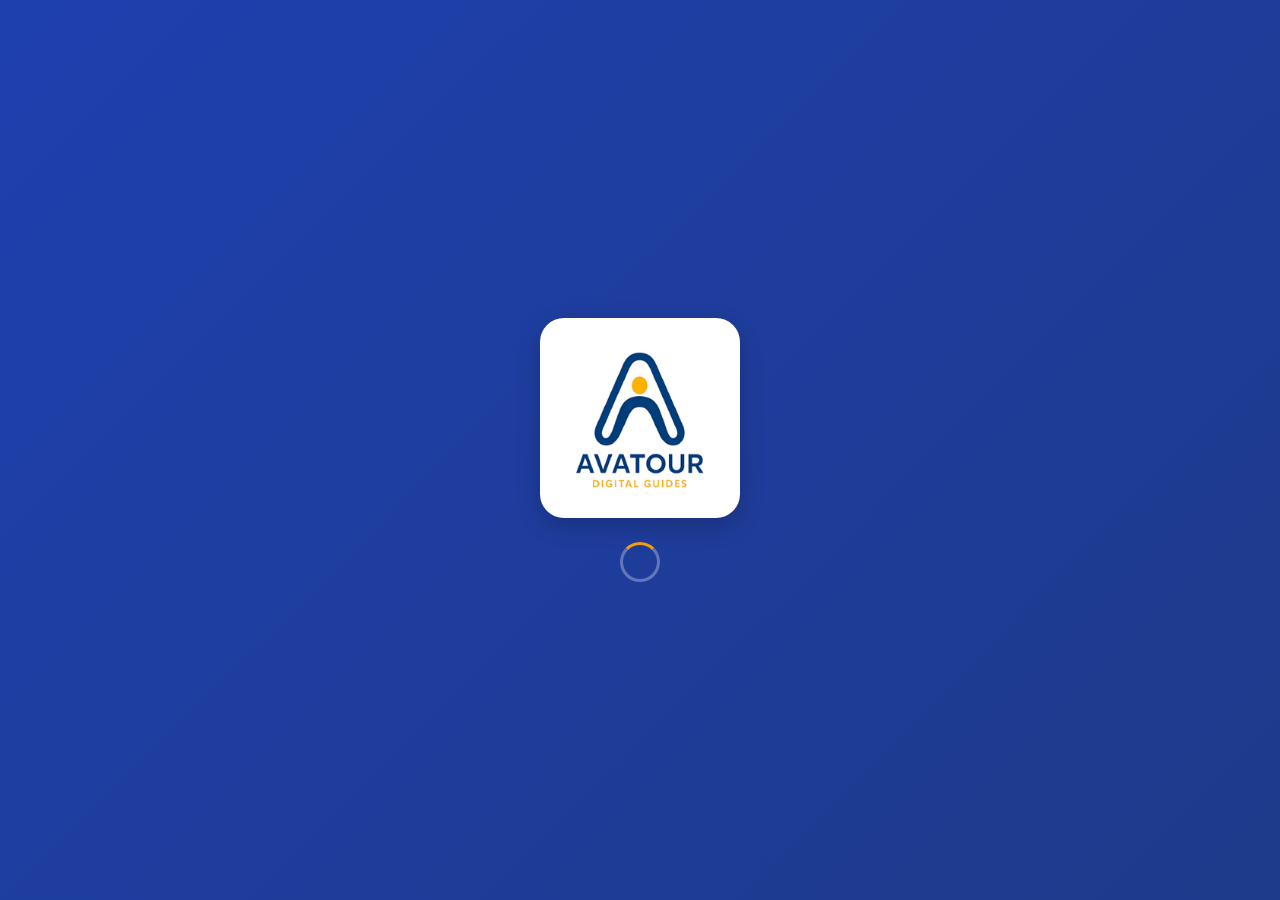
<file: index.html>
<!DOCTYPE html>
<html lang="it">
<head>
    <meta charset="UTF-8">
    <meta name="viewport" content="width=device-width, initial-scale=1.0, maximum-scale=1.0, user-scalable=no">
    <meta name="description" content="AVATOUR - Esplora il territorio con guide virtuali interattive">
    <meta name="theme-color" content="#1e40af">
    <title>AVATOUR - Virtual Tour Guide</title>

    <link rel="preconnect" href="https://fonts.googleapis.com">
    <link rel="preconnect" href="https://fonts.gstatic.com" crossorigin>
    <link href="https://fonts.googleapis.com/css2?family=Inter:wght@300;400;500;600;700&display=swap" rel="stylesheet">

    <link rel="stylesheet" href="/assets/css/style.css">
</head>
<body>
    <!-- Splash Screen -->
    <div id="splash-screen" class="splash-screen">
        <div class="splash-content">
            <div class="logo-animation">
                <img src="/assets/images/logo.png" alt="AVATOUR Logo" class="logo-img">
            </div>
            <div class="loading-spinner"></div>
        </div>
    </div>

    <!-- First Time Tutorial Overlay -->
    <div id="tutorial-overlay" class="tutorial-overlay hidden">
        <div class="tutorial-content">
            <div class="tutorial-icon">
                <img src="/assets/images/logo.png" alt="AVATOUR Logo">
            </div>
            <h2>Benvenuto in AVATOUR!</h2>
            <p>Inquadra un QR code per iniziare il tour virtuale con il tuo avatar personale.</p>
            <div class="tutorial-tips">
                <div class="tip">
                    <span class="tip-icon">🔄</span>
                    <span>Ruota il dispositivo in verticale per la migliore esperienza</span>
                </div>
                <div class="tip">
                    <span class="tip-icon">🌍</span>
                    <span>Seleziona la tua lingua dal menu</span>
                </div>
                <div class="tip">
                    <span class="tip-icon">🗺️</span>
                    <span>Esplora i POI nelle vicinanze dalla mappa</span>
                </div>
            </div>
            <button id="close-tutorial" class="btn-primary">Ho capito, iniziamo!</button>
        </div>
    </div>

    <!-- Orientation Warning -->
    <div id="orientation-warning" class="orientation-warning hidden">
        <div class="orientation-content">
            <div class="phone-icon">📱</div>
            <p>Per una migliore esperienza, ruota il dispositivo in verticale</p>
        </div>
    </div>

    <!-- Rotation Hint (shows on mobile portrait) -->
    <div id="rotation-hint" class="rotation-hint hidden">
        <span class="rotation-hint-icon">📱</span>
        <span class="rotation-hint-text">Ruota per schermo intero</span>
    </div>

    <!-- Main Container -->
    <div id="app-container" class="app-container hidden">
        <!-- Header -->
        <header class="app-header">
            <div class="header-left">
                <button id="back-to-map" class="btn-icon" title="Torna alla mappa">
                    <svg viewBox="0 0 24 24" fill="none" stroke="currentColor" stroke-width="2">
                        <path d="M15 18l-6-6 6-6"/>
                    </svg>
                </button>
            </div>

            <div class="header-center">
                <h1 id="poi-title" class="poi-title">AVATOUR</h1>
            </div>

            <div class="header-right">
                <!-- Language Selector -->
                <div class="language-selector">
                    <button id="lang-toggle" class="lang-button">
                        <span class="flag-icon" id="current-flag">🇮🇹</span>
                        <span class="lang-code" id="current-lang">IT</span>
                        <svg class="chevron" viewBox="0 0 24 24" fill="none" stroke="currentColor" stroke-width="2">
                            <path d="M6 9l6 6 6-6"/>
                        </svg>
                    </button>
                    <div id="lang-dropdown" class="lang-dropdown hidden">
                        <button class="lang-option" data-lang="it">
                            <span class="flag-icon">🇮🇹</span>
                            <span>Italiano</span>
                        </button>
                        <button class="lang-option" data-lang="en">
                            <span class="flag-icon">🇬🇧</span>
                            <span>English</span>
                        </button>
                        <button class="lang-option" data-lang="de">
                            <span class="flag-icon">🇩🇪</span>
                            <span>Deutsch</span>
                        </button>
                    </div>
                </div>
            </div>
        </header>

        <!-- Video Container -->
        <div class="video-container">
            <video id="avatar-video" class="avatar-video" playsinline preload="metadata">
                <source src="" type="video/mp4">
                Il tuo browser non supporta il video HTML5.
            </video>

            <!-- Video Loading -->
            <div id="video-loading" class="video-loading">
                <div class="spinner"></div>
                <p>Caricamento video...</p>
            </div>

            <!-- Custom Video Controls -->
            <div id="video-controls" class="video-controls">
                <!-- Progress Bar -->
                <div class="progress-container">
                    <div class="progress-bar">
                        <div id="progress-filled" class="progress-filled"></div>
                        <div id="progress-buffer" class="progress-buffer"></div>
                    </div>
                    <div class="time-display">
                        <span id="current-time">0:00</span>
                        <span id="duration">0:00</span>
                    </div>
                </div>

                <!-- Control Buttons -->
                <div class="controls-row">
                    <div class="controls-left">
                        <button id="play-pause" class="control-btn" title="Play/Pausa">
                            <svg id="play-icon" viewBox="0 0 24 24" fill="currentColor">
                                <path d="M8 5v14l11-7z"/>
                            </svg>
                            <svg id="pause-icon" class="hidden" viewBox="0 0 24 24" fill="currentColor">
                                <path d="M6 4h4v16H6V4zm8 0h4v16h-4V4z"/>
                            </svg>
                        </button>

                        <button id="restart" class="control-btn" title="Ricomincia">
                            <svg viewBox="0 0 24 24" fill="none" stroke="currentColor" stroke-width="2">
                                <path d="M1 4v6h6M23 20v-6h-6"/>
                                <path d="M20.49 9A9 9 0 0 0 5.64 5.64L1 10m22 4l-4.64 4.36A9 9 0 0 1 3.51 15"/>
                            </svg>
                        </button>

                        <div class="volume-control">
                            <button id="mute" class="control-btn" title="Mute/Unmute">
                                <svg id="volume-icon" viewBox="0 0 24 24" fill="currentColor">
                                    <path d="M3 9v6h4l5 5V4L7 9H3zm13.5 3c0-1.77-1.02-3.29-2.5-4.03v8.05c1.48-.73 2.5-2.25 2.5-4.02z"/>
                                </svg>
                                <svg id="mute-icon" class="hidden" viewBox="0 0 24 24" fill="currentColor">
                                    <path d="M16.5 12c0-1.77-1.02-3.29-2.5-4.03v2.21l2.45 2.45c.03-.2.05-.41.05-.63zm2.5 0c0 .94-.2 1.82-.54 2.64l1.51 1.51C20.63 14.91 21 13.5 21 12c0-4.28-2.99-7.86-7-8.77v2.06c2.89.86 5 3.54 5 6.71zM4.27 3L3 4.27 7.73 9H3v6h4l5 5v-6.73l4.25 4.25c-.67.52-1.42.93-2.25 1.18v2.06c1.38-.31 2.63-.95 3.69-1.81L19.73 21 21 19.73l-9-9L4.27 3zM12 4L9.91 6.09 12 8.18V4z"/>
                                </svg>
                            </button>
                            <input id="volume-slider" type="range" min="0" max="100" value="80" class="volume-slider">
                        </div>
                    </div>

                    <div class="controls-right">
                        <button id="subtitles" class="control-btn" title="Sottotitoli">
                            <svg viewBox="0 0 24 24" fill="currentColor">
                                <path d="M20 4H4c-1.1 0-2 .9-2 2v12c0 1.1.9 2 2 2h16c1.1 0 2-.9 2-2V6c0-1.1-.9-2-2-2zM4 12h4v2H4v-2zm10 6H4v-2h10v2zm6 0h-4v-2h4v2zm0-4H10v-2h10v2z"/>
                            </svg>
                        </button>

                        <button id="fullscreen" class="control-btn control-btn-highlight" title="Schermo intero">
                            <svg id="fullscreen-icon" viewBox="0 0 24 24" fill="none" stroke="currentColor" stroke-width="2">
                                <path d="M8 3H5a2 2 0 0 0-2 2v3m18 0V5a2 2 0 0 0-2-2h-3m0 18h3a2 2 0 0 0 2-2v-3M3 16v3a2 2 0 0 0 2 2h3"/>
                            </svg>
                            <svg id="exit-fullscreen-icon" class="hidden" viewBox="0 0 24 24" fill="none" stroke="currentColor" stroke-width="2">
                                <path d="M8 3v3a2 2 0 0 1-2 2H3m18 0h-3a2 2 0 0 1-2-2V3m0 18v-3a2 2 0 0 1 2-2h3M3 16h3a2 2 0 0 1 2 2v3"/>
                            </svg>
                        </button>
                    </div>
                </div>
            </div>
        </div>

        <!-- POI Description -->
        <div class="poi-description">
            <p id="poi-description-text">Benvenuto in AVATOUR. Seleziona un punto di interesse per iniziare.</p>
        </div>

        <!-- Bottom Navigation -->
        <nav class="bottom-nav">
            <!-- POI Navigation -->
            <div class="poi-navigation">
                <button id="prev-poi" class="nav-btn" title="POI precedente">
                    <svg viewBox="0 0 24 24" fill="none" stroke="currentColor" stroke-width="2">
                        <path d="M15 18l-6-6 6-6"/>
                    </svg>
                    <span>Precedente</span>
                </button>

                <button id="show-map" class="btn-map" title="Mostra mappa">
                    <svg viewBox="0 0 24 24" fill="none" stroke="currentColor" stroke-width="2">
                        <path d="M1 6v16l7-4 8 4 7-4V2l-7 4-8-4-7 4z"/>
                        <path d="M8 2v16M16 6v16"/>
                    </svg>
                    <span>Mappa POI</span>
                </button>

                <button id="next-poi" class="nav-btn" title="POI successivo">
                    <span>Successivo</span>
                    <svg viewBox="0 0 24 24" fill="none" stroke="currentColor" stroke-width="2">
                        <path d="M9 18l6-6-6-6"/>
                    </svg>
                </button>
            </div>

            <!-- Social Share -->
            <div class="social-share">
                <button id="share-btn" class="share-btn" title="Condividi">
                    <svg viewBox="0 0 24 24" fill="none" stroke="currentColor" stroke-width="2">
                        <circle cx="18" cy="5" r="3"/>
                        <circle cx="6" cy="12" r="3"/>
                        <circle cx="18" cy="19" r="3"/>
                        <line x1="8.59" y1="13.51" x2="15.42" y2="17.49"/>
                        <line x1="15.41" y1="6.51" x2="8.59" y2="10.49"/>
                    </svg>
                    <span>Condividi</span>
                </button>
            </div>
        </nav>

        <!-- Share Modal -->
        <div id="share-modal" class="modal hidden">
            <div class="modal-content">
                <div class="modal-header">
                    <h3>Condividi questo tour</h3>
                    <button id="close-share" class="close-btn">&times;</button>
                </div>
                <div class="modal-body">
                    <div class="share-buttons">
                        <button class="share-option" data-platform="facebook">
                            <svg viewBox="0 0 24 24" fill="#1877F2">
                                <path d="M24 12.073c0-6.627-5.373-12-12-12s-12 5.373-12 12c0 5.99 4.388 10.954 10.125 11.854v-8.385H7.078v-3.47h3.047V9.43c0-3.007 1.792-4.669 4.533-4.669 1.312 0 2.686.235 2.686.235v2.953H15.83c-1.491 0-1.956.925-1.956 1.874v2.25h3.328l-.532 3.47h-2.796v8.385C19.612 23.027 24 18.062 24 12.073z"/>
                            </svg>
                            <span>Facebook</span>
                        </button>
                        <button class="share-option" data-platform="twitter">
                            <svg viewBox="0 0 24 24" fill="#1DA1F2">
                                <path d="M23.953 4.57a10 10 0 01-2.825.775 4.958 4.958 0 002.163-2.723c-.951.555-2.005.959-3.127 1.184a4.92 4.92 0 00-8.384 4.482C7.69 8.095 4.067 6.13 1.64 3.162a4.822 4.822 0 00-.666 2.475c0 1.71.87 3.213 2.188 4.096a4.904 4.904 0 01-2.228-.616v.06a4.923 4.923 0 003.946 4.827 4.996 4.996 0 01-2.212.085 4.936 4.936 0 004.604 3.417 9.867 9.867 0 01-6.102 2.105c-.39 0-.779-.023-1.17-.067a13.995 13.995 0 007.557 2.209c9.053 0 13.998-7.496 13.998-13.985 0-.21 0-.42-.015-.63A9.935 9.935 0 0024 4.59z"/>
                            </svg>
                            <span>Twitter</span>
                        </button>
                        <button class="share-option" data-platform="whatsapp">
                            <svg viewBox="0 0 24 24" fill="#25D366">
                                <path d="M17.472 14.382c-.297-.149-1.758-.867-2.03-.967-.273-.099-.471-.148-.67.15-.197.297-.767.966-.94 1.164-.173.199-.347.223-.644.075-.297-.15-1.255-.463-2.39-1.475-.883-.788-1.48-1.761-1.653-2.059-.173-.297-.018-.458.13-.606.134-.133.298-.347.446-.52.149-.174.198-.298.298-.497.099-.198.05-.371-.025-.52-.075-.149-.669-1.612-.916-2.207-.242-.579-.487-.5-.669-.51-.173-.008-.371-.01-.57-.01-.198 0-.52.074-.792.372-.272.297-1.04 1.016-1.04 2.479 0 1.462 1.065 2.875 1.213 3.074.149.198 2.096 3.2 5.077 4.487.709.306 1.262.489 1.694.625.712.227 1.36.195 1.871.118.571-.085 1.758-.719 2.006-1.413.248-.694.248-1.289.173-1.413-.074-.124-.272-.198-.57-.347m-5.421 7.403h-.004a9.87 9.87 0 01-5.031-1.378l-.361-.214-3.741.982.998-3.648-.235-.374a9.86 9.86 0 01-1.51-5.26c.001-5.45 4.436-9.884 9.888-9.884 2.64 0 5.122 1.03 6.988 2.898a9.825 9.825 0 012.893 6.994c-.003 5.45-4.437 9.884-9.885 9.884m8.413-18.297A11.815 11.815 0 0012.05 0C5.495 0 .16 5.335.157 11.892c0 2.096.547 4.142 1.588 5.945L.057 24l6.305-1.654a11.882 11.882 0 005.683 1.448h.005c6.554 0 11.89-5.335 11.893-11.893a11.821 11.821 0 00-3.48-8.413Z"/>
                            </svg>
                            <span>WhatsApp</span>
                        </button>
                        <button class="share-option" data-platform="copy">
                            <svg viewBox="0 0 24 24" fill="#666" stroke="currentColor" stroke-width="2">
                                <rect x="9" y="9" width="13" height="13" rx="2" ry="2"/>
                                <path d="M5 15H4a2 2 0 0 1-2-2V4a2 2 0 0 1 2-2h9a2 2 0 0 1 2 2v1"/>
                            </svg>
                            <span>Copia link</span>
                        </button>
                    </div>
                </div>
            </div>
        </div>
    </div>

    <script src="/assets/js/app.js"></script>
</body>
</html>
</file>
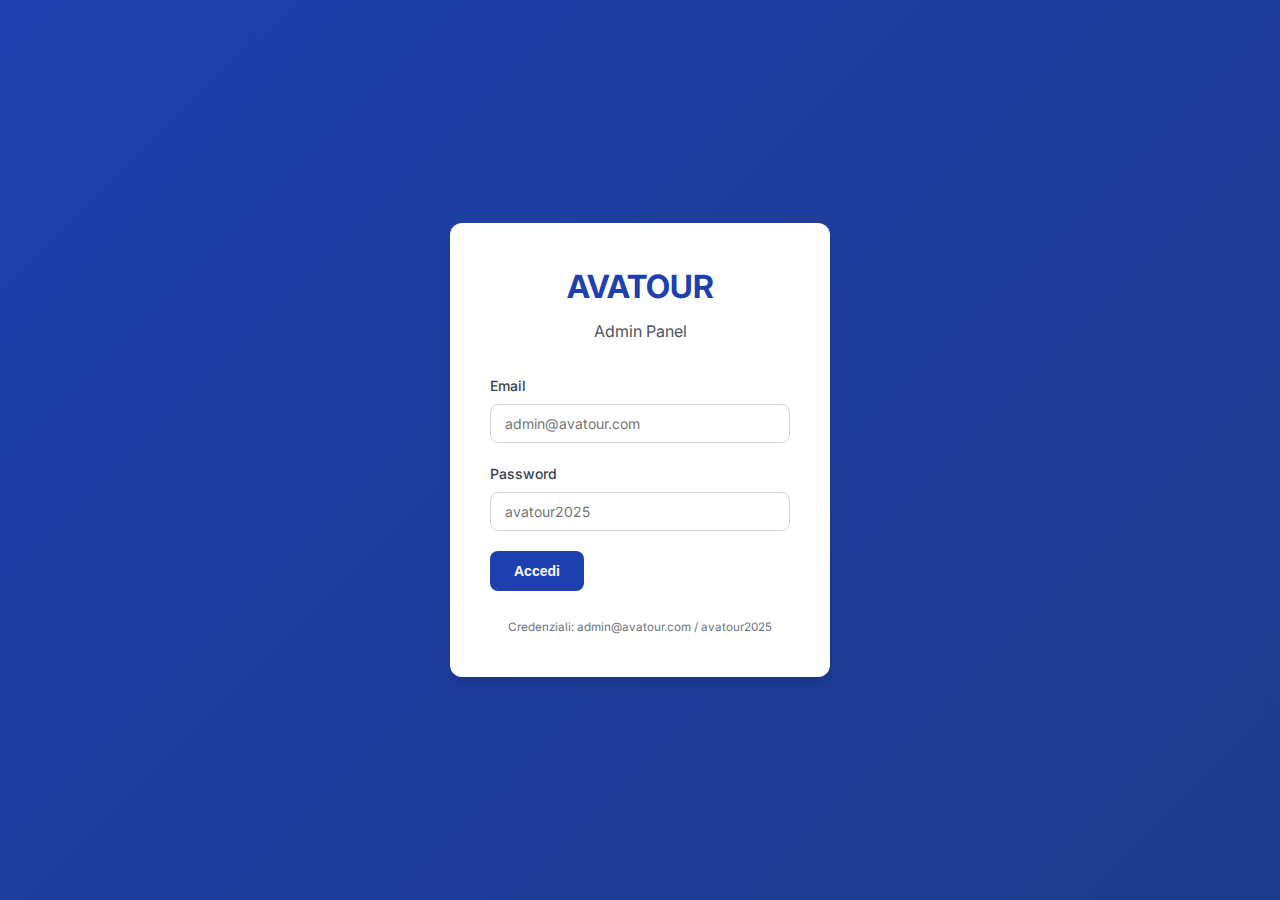
<file: admin/client-add.html>
<!DOCTYPE html>
<html lang="it">
<head>
    <meta charset="UTF-8">
    <meta name="viewport" content="width=device-width, initial-scale=1.0">
    <title>Aggiungi Cliente - AVATOUR Admin</title>
    <link href="https://fonts.googleapis.com/css2?family=Inter:wght@400;500;600;700&display=swap" rel="stylesheet">
    <link rel="stylesheet" href="assets/css/admin.css">
</head>
<body class="admin-page">
    <div class="admin-layout">
        <!-- Sidebar -->
        <aside class="sidebar">
            <div class="sidebar-header">
                <h2>AVATOUR</h2>
                <p>Admin</p>
            </div>

            <nav class="sidebar-nav">
                <a href="dashboard.html" class="nav-item">
                    <span>📊</span> Dashboard
                </a>
                <a href="poi-list.html" class="nav-item">
                    <span>📍</span> POI
                </a>
                <a href="clients.html" class="nav-item active">
                    <span>🏢</span> Clienti
                </a>
            </nav>

            <div class="sidebar-footer">
                <button onclick="logout()" class="btn-logout">🚪 Logout</button>
            </div>
        </aside>

        <!-- Main Content -->
        <main class="main-content">
            <header class="content-header">
                <h1>Aggiungi Nuovo Cliente</h1>
                <a href="clients.html" class="btn-secondary">← Torna ai Clienti</a>
            </header>

            <div class="content-section">
                <form id="clientForm" class="poi-form">
                    <!-- Dati base -->
                    <div class="form-section">
                        <h3>Dati Anagrafica</h3>

                        <div class="form-row">
                            <div class="form-group">
                                <label for="clientSlug">Sigla (Slug) *</label>
                                <input type="text" id="clientSlug" name="slug"
                                       placeholder="es: PAL, ROM, MIL" required
                                       maxlength="10" style="text-transform: uppercase;">
                                <small>Codice univoco 3-10 caratteri (maiuscolo)</small>
                            </div>

                            <div class="form-group">
                                <label for="clientName">Nome Cliente *</label>
                                <input type="text" id="clientName" name="name"
                                       placeholder="es: Palinuro Tourism" required>
                            </div>
                        </div>

                        <div class="form-row">
                            <div class="form-group">
                                <label for="clientEmail">Email</label>
                                <input type="email" id="clientEmail" name="email"
                                       placeholder="es: info@cliente.it">
                            </div>

                            <div class="form-group">
                                <label for="clientLogo">URL Logo</label>
                                <input type="url" id="clientLogo" name="logo_url"
                                       placeholder="https://...">
                            </div>
                        </div>
                    </div>

                    <!-- Lingue -->
                    <div class="form-section">
                        <h3>Configurazione Lingue</h3>

                        <div class="form-row">
                            <div class="form-group">
                                <label for="defaultLang">Lingua Predefinita</label>
                                <select id="defaultLang" name="default_lang">
                                    <option value="it" selected>Italiano</option>
                                    <option value="en">English</option>
                                    <option value="de">Deutsch</option>
                                    <option value="fr">Français</option>
                                    <option value="es">Español</option>
                                </select>
                            </div>

                            <div class="form-group">
                                <label>Lingue Disponibili</label>
                                <div class="checkbox-group">
                                    <label class="checkbox-label">
                                        <input type="checkbox" name="available_langs" value="it" checked>
                                        🇮🇹 Italiano
                                    </label>
                                    <label class="checkbox-label">
                                        <input type="checkbox" name="available_langs" value="en">
                                        🇬🇧 English
                                    </label>
                                    <label class="checkbox-label">
                                        <input type="checkbox" name="available_langs" value="de">
                                        🇩🇪 Deutsch
                                    </label>
                                    <label class="checkbox-label">
                                        <input type="checkbox" name="available_langs" value="fr">
                                        🇫🇷 Français
                                    </label>
                                    <label class="checkbox-label">
                                        <input type="checkbox" name="available_langs" value="es">
                                        🇪🇸 Español
                                    </label>
                                </div>
                            </div>
                        </div>
                    </div>

                    <!-- Credenziali Admin Cliente -->
                    <div class="form-section">
                        <h3>Credenziali Accesso Cliente</h3>
                        <p style="color: #64748b; margin-bottom: 16px;">
                            Crea un account admin per questo cliente (opzionale).
                            L'email usata sarà quella inserita sopra o generata automaticamente.
                        </p>

                        <div class="form-row">
                            <div class="form-group">
                                <label for="clientPassword">Password Admin Cliente</label>
                                <input type="password" id="clientPassword" name="password"
                                       placeholder="Lascia vuoto se non vuoi creare l'account"
                                       minlength="6">
                                <small>Minimo 6 caratteri. Lascia vuoto per non creare utente admin.</small>
                            </div>

                            <div class="form-group">
                                <label for="clientPasswordConfirm">Conferma Password</label>
                                <input type="password" id="clientPasswordConfirm"
                                       placeholder="Ripeti la password">
                            </div>
                        </div>
                    </div>

                    <!-- Stato -->
                    <div class="form-section">
                        <h3>Stato</h3>
                        <div class="form-group">
                            <label class="checkbox-label">
                                <input type="checkbox" id="isActive" name="is_active" checked>
                                Cliente Attivo
                            </label>
                            <small>Se disattivato, i POI del cliente non saranno visibili pubblicamente</small>
                        </div>
                    </div>

                    <!-- Actions -->
                    <div class="form-actions">
                        <a href="clients.html" class="btn-secondary">Annulla</a>
                        <button type="submit" class="btn-primary">💾 Salva Cliente</button>
                    </div>
                </form>
            </div>
        </main>
    </div>

    <script src="assets/js/auth.js"></script>
    <script src="assets/js/admin.js"></script>
    <script src="assets/js/client-manager.js"></script>
    <script>
        checkAuth();
        initClientForm();
    </script>
</body>
</html>
</file>
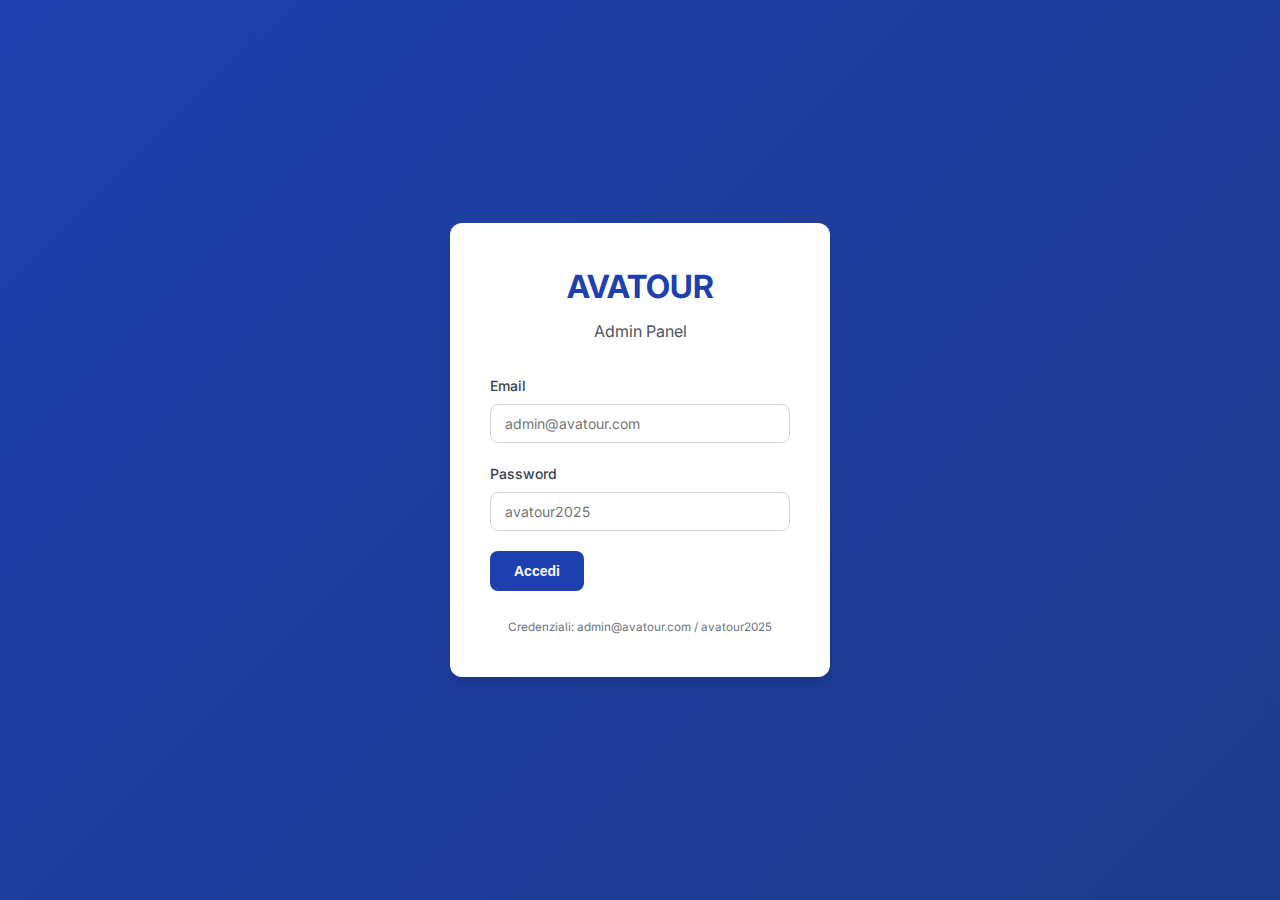
<file: admin/client-edit.html>
<!DOCTYPE html>
<html lang="it">
<head>
    <meta charset="UTF-8">
    <meta name="viewport" content="width=device-width, initial-scale=1.0">
    <title>Modifica Cliente - AVATOUR Admin</title>
    <link href="https://fonts.googleapis.com/css2?family=Inter:wght@400;500;600;700&display=swap" rel="stylesheet">
    <link rel="stylesheet" href="assets/css/admin.css">
</head>
<body class="admin-page">
    <div class="admin-layout">
        <!-- Sidebar -->
        <aside class="sidebar">
            <div class="sidebar-header">
                <h2>AVATOUR</h2>
                <p>Admin</p>
            </div>

            <nav class="sidebar-nav">
                <a href="dashboard.html" class="nav-item">
                    <span>📊</span> Dashboard
                </a>
                <a href="poi-list.html" class="nav-item">
                    <span>📍</span> POI
                </a>
                <a href="clients.html" class="nav-item active">
                    <span>🏢</span> Clienti
                </a>
            </nav>

            <div class="sidebar-footer">
                <button onclick="logout()" class="btn-logout">🚪 Logout</button>
            </div>
        </aside>

        <!-- Main Content -->
        <main class="main-content">
            <header class="content-header">
                <h1>Modifica Cliente: <span id="currentClientSlug">-</span></h1>
                <a href="clients.html" class="btn-secondary">← Torna ai Clienti</a>
            </header>

            <div class="content-section">
                <div id="loadingMessage" style="text-align: center; padding: 40px;">
                    <div class="loading-spinner"></div>
                    Caricamento dati cliente...
                </div>

                <form id="clientForm" class="poi-form" style="display: none;">
                    <!-- Dati base -->
                    <div class="form-section">
                        <h3>Dati Anagrafica</h3>

                        <div class="form-row">
                            <div class="form-group">
                                <label for="clientSlug">Sigla (Slug)</label>
                                <input type="text" id="clientSlug" name="slug"
                                       readonly disabled style="background: #f1f5f9;">
                                <small>Il codice cliente non può essere modificato</small>
                            </div>

                            <div class="form-group">
                                <label for="clientName">Nome Cliente *</label>
                                <input type="text" id="clientName" name="name"
                                       placeholder="es: Palinuro Tourism" required>
                            </div>
                        </div>

                        <div class="form-row">
                            <div class="form-group">
                                <label for="clientEmail">Email</label>
                                <input type="email" id="clientEmail" name="email"
                                       placeholder="es: info@cliente.it">
                            </div>

                            <div class="form-group">
                                <label for="clientLogo">URL Logo</label>
                                <input type="url" id="clientLogo" name="logo_url"
                                       placeholder="https://...">
                            </div>
                        </div>
                    </div>

                    <!-- Lingue -->
                    <div class="form-section">
                        <h3>Configurazione Lingue</h3>

                        <div class="form-row">
                            <div class="form-group">
                                <label for="defaultLang">Lingua Predefinita</label>
                                <select id="defaultLang" name="default_lang">
                                    <option value="it">Italiano</option>
                                    <option value="en">English</option>
                                    <option value="de">Deutsch</option>
                                    <option value="fr">Français</option>
                                    <option value="es">Español</option>
                                </select>
                            </div>

                            <div class="form-group">
                                <label>Lingue Disponibili</label>
                                <div class="checkbox-group">
                                    <label class="checkbox-label">
                                        <input type="checkbox" name="available_langs" value="it">
                                        🇮🇹 Italiano
                                    </label>
                                    <label class="checkbox-label">
                                        <input type="checkbox" name="available_langs" value="en">
                                        🇬🇧 English
                                    </label>
                                    <label class="checkbox-label">
                                        <input type="checkbox" name="available_langs" value="de">
                                        🇩🇪 Deutsch
                                    </label>
                                    <label class="checkbox-label">
                                        <input type="checkbox" name="available_langs" value="fr">
                                        🇫🇷 Français
                                    </label>
                                    <label class="checkbox-label">
                                        <input type="checkbox" name="available_langs" value="es">
                                        🇪🇸 Español
                                    </label>
                                </div>
                            </div>
                        </div>
                    </div>

                    <!-- Modifica Password -->
                    <div class="form-section">
                        <h3>Modifica Password Admin Cliente</h3>
                        <p style="color: #64748b; margin-bottom: 16px;">
                            Lascia vuoto per mantenere la password attuale.
                        </p>

                        <div class="form-row">
                            <div class="form-group">
                                <label for="clientPassword">Nuova Password</label>
                                <input type="password" id="clientPassword" name="password"
                                       placeholder="Lascia vuoto per non modificare"
                                       minlength="6">
                                <small>Minimo 6 caratteri</small>
                            </div>

                            <div class="form-group">
                                <label for="clientPasswordConfirm">Conferma Nuova Password</label>
                                <input type="password" id="clientPasswordConfirm"
                                       placeholder="Ripeti la nuova password">
                            </div>
                        </div>
                    </div>

                    <!-- Stato -->
                    <div class="form-section">
                        <h3>Stato</h3>
                        <div class="form-group">
                            <label class="checkbox-label">
                                <input type="checkbox" id="isActive" name="is_active">
                                Cliente Attivo
                            </label>
                            <small>Se disattivato, i POI del cliente non saranno visibili pubblicamente</small>
                        </div>
                    </div>

                    <!-- Statistiche -->
                    <div class="form-section">
                        <h3>Statistiche Cliente</h3>
                        <div class="stats-grid" style="display: grid; grid-template-columns: repeat(3, 1fr); gap: 16px;">
                            <div class="stat-box" style="background: #f1f5f9; padding: 16px; border-radius: 8px; text-align: center;">
                                <div style="font-size: 24px; font-weight: 700; color: #1e40af;" id="clientPOICount">-</div>
                                <div style="color: #64748b; font-size: 14px;">POI Totali</div>
                            </div>
                            <div class="stat-box" style="background: #f1f5f9; padding: 16px; border-radius: 8px; text-align: center;">
                                <div style="font-size: 24px; font-weight: 700; color: #059669;" id="clientVideoCount">-</div>
                                <div style="color: #64748b; font-size: 14px;">Video Totali</div>
                            </div>
                            <div class="stat-box" style="background: #f1f5f9; padding: 16px; border-radius: 8px; text-align: center;">
                                <div style="font-size: 24px; font-weight: 700; color: #f59e0b;" id="clientCreatedAt">-</div>
                                <div style="color: #64748b; font-size: 14px;">Data Creazione</div>
                            </div>
                        </div>
                    </div>

                    <!-- Actions -->
                    <div class="form-actions">
                        <a href="clients.html" class="btn-secondary">Annulla</a>
                        <button type="submit" class="btn-primary">💾 Salva Modifiche</button>
                    </div>
                </form>

                <!-- Sezione Codice Embed -->
                <div id="embedSection" class="form-section embed-section" style="display: none; margin-top: 32px;">
                    <h3>📋 Codice Embed per Siti Esterni</h3>
                    <p style="color: #64748b; margin-bottom: 20px;">
                        Copia questi codici per incorporare la mappa e i video AVATOUR nel tuo sito web.
                    </p>

                    <!-- Embed Mappa -->
                    <div class="embed-block">
                        <div class="embed-header">
                            <h4>🗺️ Mappa Interattiva POI</h4>
                            <button type="button" onclick="copyEmbedCode('mapEmbed')" class="btn-copy">
                                📋 Copia
                            </button>
                        </div>
                        <p class="embed-description">Iframe responsive con la mappa di tutti i POI del cliente.</p>
                        <textarea id="mapEmbed" class="embed-code" readonly></textarea>
                    </div>

                    <!-- Lista POI con link -->
                    <div class="embed-block">
                        <div class="embed-header">
                            <h4>📍 Lista POI con Link Video</h4>
                            <button type="button" onclick="copyEmbedCode('poiListEmbed')" class="btn-copy">
                                📋 Copia
                            </button>
                        </div>
                        <p class="embed-description">HTML con la lista dei POI e link diretti ai video.</p>
                        <textarea id="poiListEmbed" class="embed-code embed-code-large" readonly></textarea>
                    </div>

                    <!-- Link diretti -->
                    <div class="embed-block">
                        <div class="embed-header">
                            <h4>🔗 Link Diretti ai Video</h4>
                        </div>
                        <p class="embed-description">URL diretti per ogni POI (utili per QR Code o condivisione).</p>
                        <div id="directLinksContainer" class="direct-links-container"></div>
                    </div>
                </div>
            </div>
        </main>
    </div>

    <script src="assets/js/auth.js"></script>
    <script src="assets/js/admin.js"></script>
    <script src="assets/js/client-manager.js"></script>
    <script>
        checkAuth();
        initClientEditForm();
    </script>
</body>
</html>
</file>
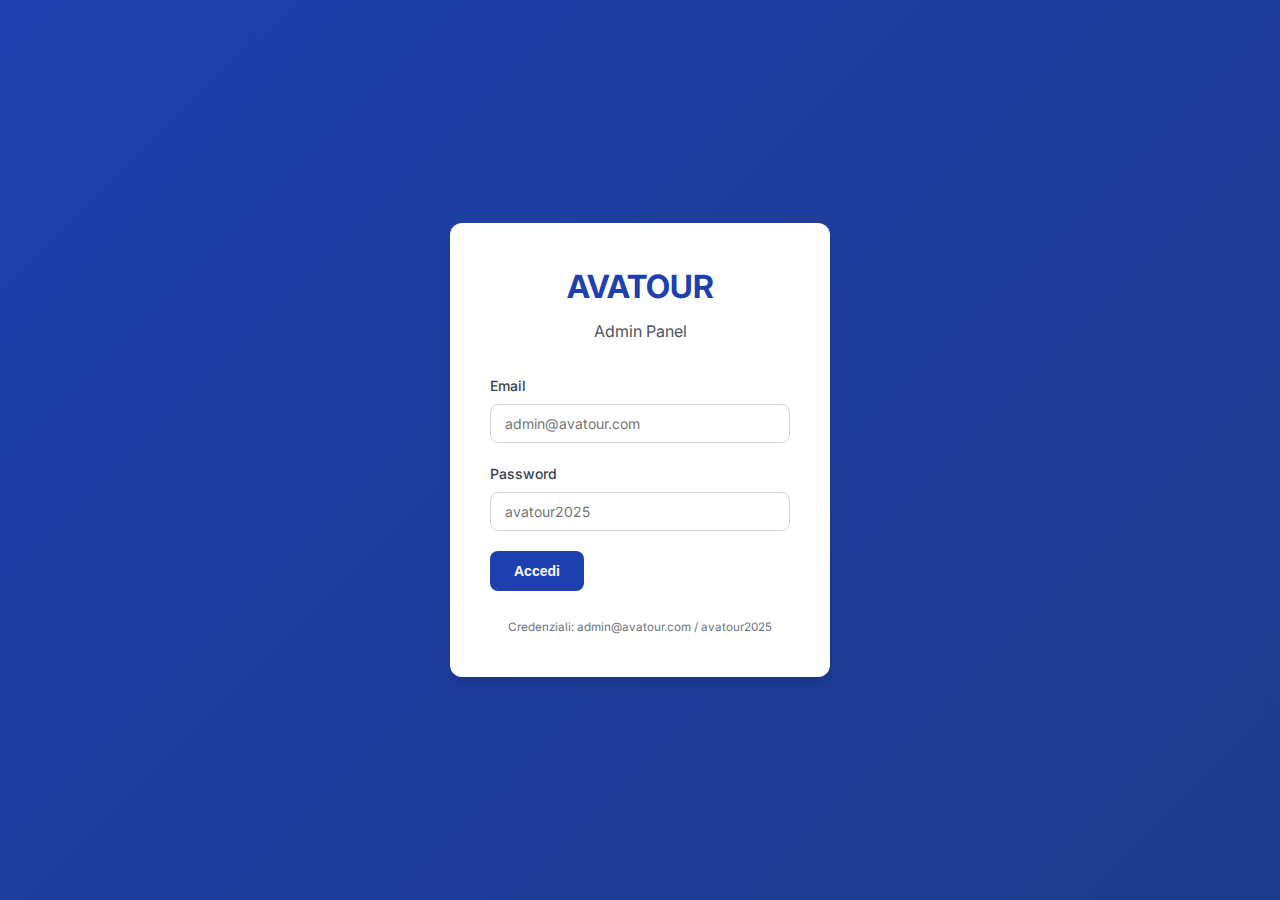
<file: admin/clients.html>
<!DOCTYPE html>
<html lang="it">
<head>
    <meta charset="UTF-8">
    <meta name="viewport" content="width=device-width, initial-scale=1.0">
    <title>Gestione Clienti - AVATOUR Admin</title>
    <link href="https://fonts.googleapis.com/css2?family=Inter:wght@400;500;600;700&display=swap" rel="stylesheet">
    <link rel="stylesheet" href="assets/css/admin.css">
</head>
<body class="admin-page">
    <div class="admin-layout">
        <!-- Sidebar -->
        <aside class="sidebar">
            <div class="sidebar-header">
                <h2>AVATOUR</h2>
                <p>Admin</p>
            </div>

            <nav class="sidebar-nav">
                <a href="dashboard.html" class="nav-item">
                    <span>📊</span> Dashboard
                </a>
                <a href="poi-list.html" class="nav-item">
                    <span>📍</span> POI
                </a>
                <a href="clients.html" class="nav-item active">
                    <span>🏢</span> Clienti
                </a>
            </nav>

            <div class="sidebar-footer">
                <button onclick="logout()" class="btn-logout">🚪 Logout</button>
            </div>
        </aside>

        <!-- Main Content -->
        <main class="main-content">
            <header class="content-header">
                <h1>Gestione Clienti</h1>
                <a href="client-add.html" class="btn-primary">+ Aggiungi Cliente</a>
            </header>

            <div class="content-section">
                <div class="clients-grid">
                    <div class="client-card">
                        <div class="client-header">
                            <h3>PAL - Palinuro</h3>
                            <span class="client-badge">Attivo</span>
                        </div>
                        <div class="client-stats">
                            <div class="stat-item">
                                <span class="stat-label">POI:</span>
                                <span class="stat-value" id="palPOIs">-</span>
                            </div>
                            <div class="stat-item">
                                <span class="stat-label">Video:</span>
                                <span class="stat-value" id="palVideos">-</span>
                            </div>
                        </div>
                        <div class="client-actions">
                            <a href="poi-list.html?client=PAL" class="btn-sm">Vedi POI</a>
                            <a href="../map.html?client=PAL" target="_blank" class="btn-sm btn-outline">Visualizza Mappa</a>
                        </div>
                    </div>

                    <div class="client-card">
                        <div class="client-header">
                            <h3>ROM - Roma</h3>
                            <span class="client-badge">Attivo</span>
                        </div>
                        <div class="client-stats">
                            <div class="stat-item">
                                <span class="stat-label">POI:</span>
                                <span class="stat-value" id="romPOIs">-</span>
                            </div>
                            <div class="stat-item">
                                <span class="stat-label">Video:</span>
                                <span class="stat-value" id="romVideos">-</span>
                            </div>
                        </div>
                        <div class="client-actions">
                            <a href="poi-list.html?client=ROM" class="btn-sm">Vedi POI</a>
                            <a href="../map.html?client=ROM" target="_blank" class="btn-sm btn-outline">Visualizza Mappa</a>
                        </div>
                    </div>

                    <div class="client-card">
                        <div class="client-header">
                            <h3>BST - Bassano</h3>
                            <span class="client-badge client-badge-inactive">In sviluppo</span>
                        </div>
                        <div class="client-stats">
                            <div class="stat-item">
                                <span class="stat-label">POI:</span>
                                <span class="stat-value" id="bstPOIs">-</span>
                            </div>
                            <div class="stat-item">
                                <span class="stat-label">Video:</span>
                                <span class="stat-value" id="bstVideos">-</span>
                            </div>
                        </div>
                        <div class="client-actions">
                            <a href="poi-list.html?client=BST" class="btn-sm">Vedi POI</a>
                            <a href="../map.html?client=BST" target="_blank" class="btn-sm btn-outline">Visualizza Mappa</a>
                        </div>
                    </div>

                    <div class="client-card">
                        <div class="client-header">
                            <h3>TSC - Tuscia</h3>
                            <span class="client-badge client-badge-inactive">In sviluppo</span>
                        </div>
                        <div class="client-stats">
                            <div class="stat-item">
                                <span class="stat-label">POI:</span>
                                <span class="stat-value" id="tscPOIs">-</span>
                            </div>
                            <div class="stat-item">
                                <span class="stat-label">Video:</span>
                                <span class="stat-value" id="tscVideos">-</span>
                            </div>
                        </div>
                        <div class="client-actions">
                            <a href="poi-list.html?client=TSC" class="btn-sm">Vedi POI</a>
                            <a href="../map.html?client=TSC" target="_blank" class="btn-sm btn-outline">Visualizza Mappa</a>
                        </div>
                    </div>
                </div>
            </div>
        </main>
    </div>

    <script src="assets/js/auth.js"></script>
    <script src="assets/js/admin.js"></script>
    <script>
        checkAuth();
        loadClientsStats();
    </script>
</body>
</html>
</file>
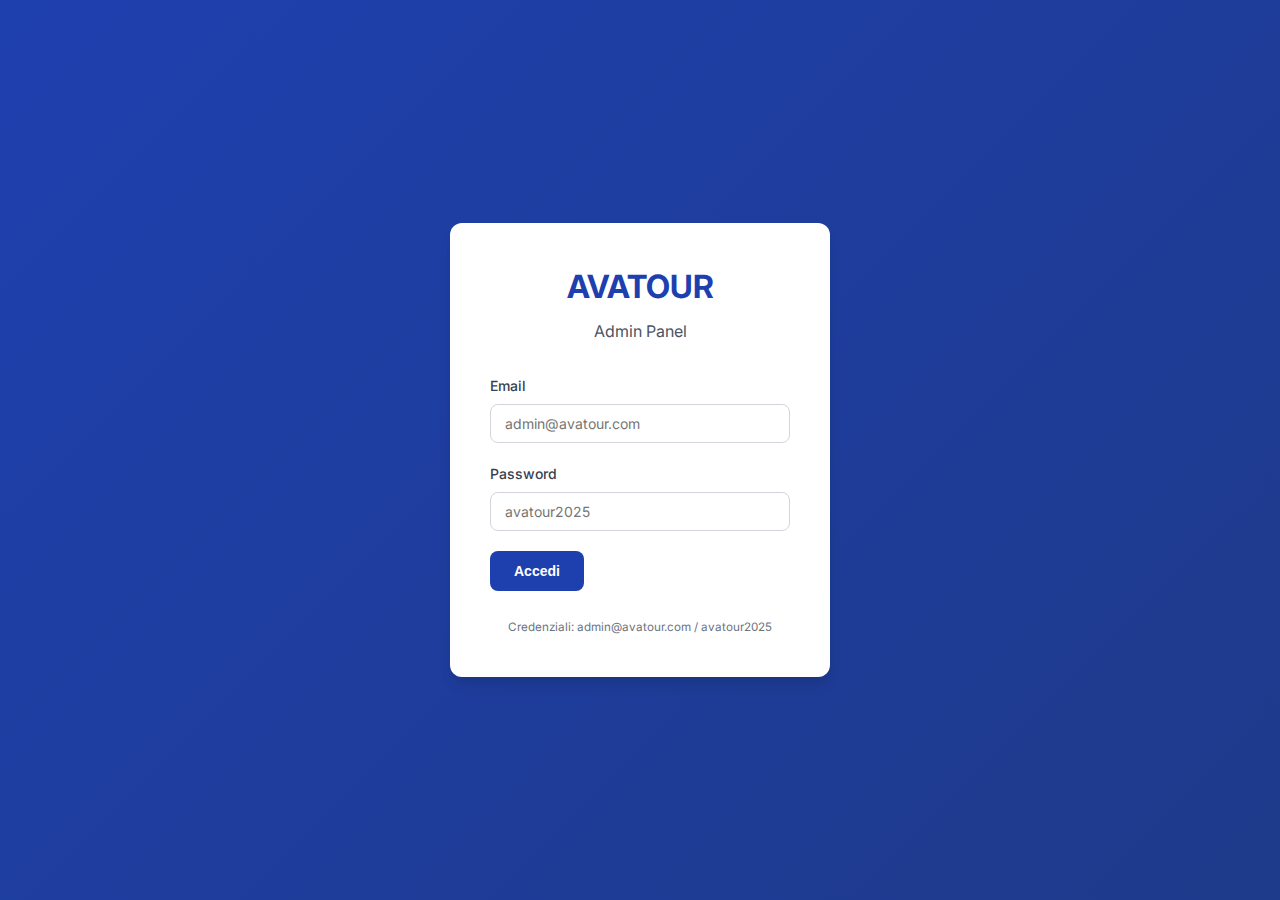
<file: admin/dashboard.html>
<!DOCTYPE html>
<html lang="it">
<head>
    <meta charset="UTF-8">
    <meta name="viewport" content="width=device-width, initial-scale=1.0">
    <title>Dashboard - AVATOUR Admin</title>
    <link href="https://fonts.googleapis.com/css2?family=Inter:wght@400;500;600;700&display=swap" rel="stylesheet">
    <link rel="stylesheet" href="assets/css/admin.css">
</head>
<body class="admin-page">
    <div class="admin-layout">
        <!-- Sidebar -->
        <aside class="sidebar">
            <div class="sidebar-header">
                <h2>AVATOUR</h2>
                <p>Admin</p>
            </div>

            <nav class="sidebar-nav">
                <a href="dashboard.html" class="nav-item active">
                    <span>📊</span> Dashboard
                </a>
                <a href="poi-list.html" class="nav-item">
                    <span>📍</span> POI
                </a>
                <a href="clients.html" class="nav-item">
                    <span>🏢</span> Clienti
                </a>
            </nav>

            <div class="sidebar-footer">
                <button onclick="logout()" class="btn-logout">🚪 Logout</button>
            </div>
        </aside>

        <!-- Main Content -->
        <main class="main-content">
            <header class="content-header">
                <h1>Dashboard</h1>
                <div class="user-info">
                    <span id="userDisplay">👤 Admin</span>
                </div>
            </header>

            <div class="dashboard-grid">
                <!-- Stats Cards -->
                <div class="stat-card">
                    <div class="stat-icon">📍</div>
                    <div class="stat-info">
                        <h3 id="totalPOIs">-</h3>
                        <p>Totale POI</p>
                    </div>
                </div>

                <div class="stat-card">
                    <div class="stat-icon">🏢</div>
                    <div class="stat-info">
                        <h3 id="totalClients">-</h3>
                        <p>Clienti</p>
                    </div>
                </div>

                <div class="stat-card">
                    <div class="stat-icon">🎥</div>
                    <div class="stat-info">
                        <h3 id="totalVideos">-</h3>
                        <p>Video</p>
                    </div>
                </div>

                <div class="stat-card">
                    <div class="stat-icon">🌍</div>
                    <div class="stat-info">
                        <h3 id="totalLanguages">-</h3>
                        <p>Lingue</p>
                    </div>
                </div>
            </div>

            <!-- Recent POIs -->
            <div class="content-section">
                <h2>POI Recenti</h2>
                <div id="recentPOIs" class="table-container">
                    <table class="data-table">
                        <thead>
                            <tr>
                                <th>Codice</th>
                                <th>Nome</th>
                                <th>Cliente</th>
                                <th>Lingue</th>
                                <th>Azioni</th>
                            </tr>
                        </thead>
                        <tbody id="recentPOIsBody">
                            <tr>
                                <td colspan="5" style="text-align: center; padding: 40px;">
                                    <div class="loading-spinner"></div>
                                    Caricamento...
                                </td>
                            </tr>
                        </tbody>
                    </table>
                </div>
            </div>
        </main>
    </div>

    <!-- Carica prima auth.js per AUTH_KEY e checkAuth, poi admin.js per API -->
    <script src="assets/js/auth.js"></script>
    <script src="assets/js/admin.js"></script>
    <script>
        checkAuth();
        document.getElementById('userDisplay').textContent = '👤 ' + getUsername();
        loadDashboardStats();
    </script>
</body>
</html>
</file>
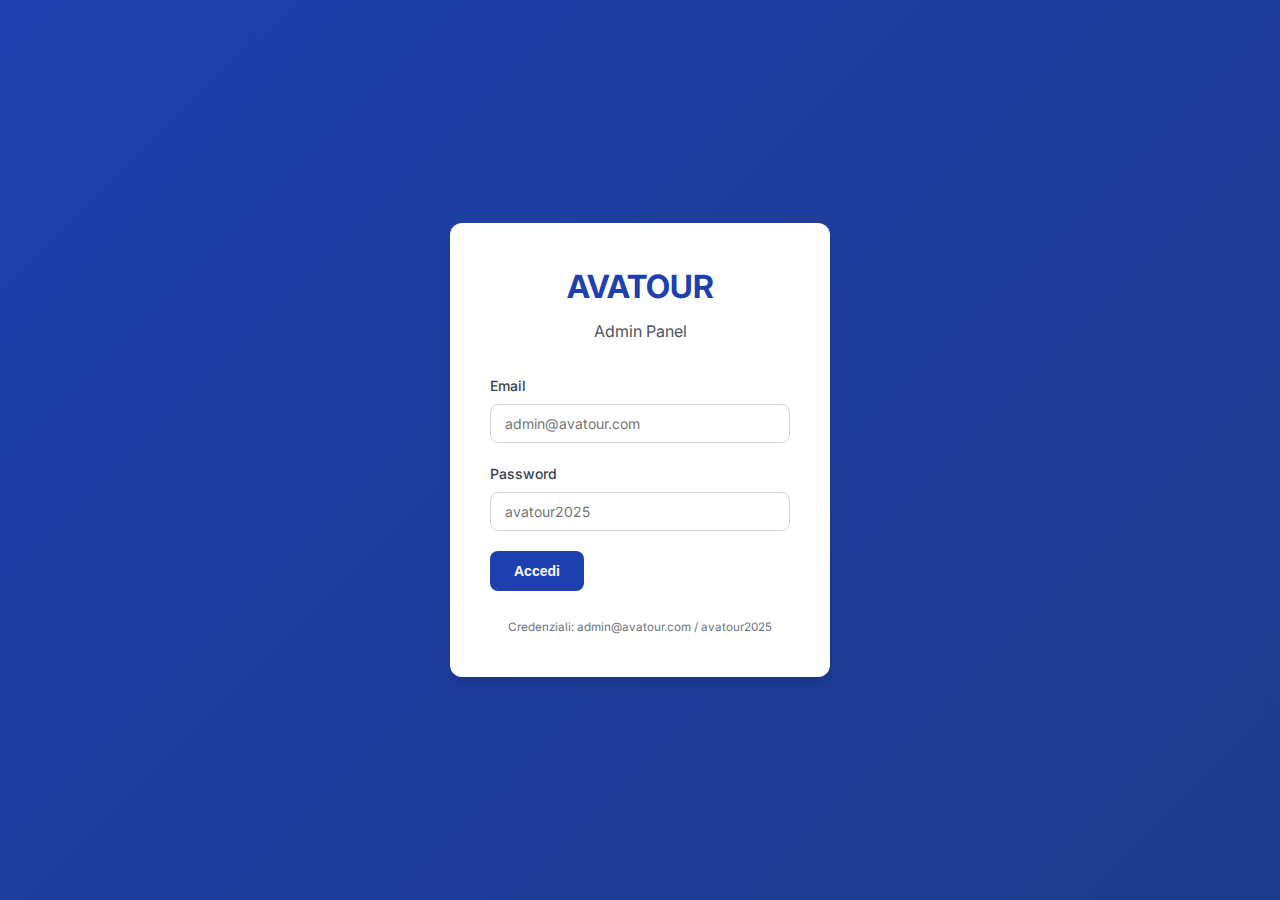
<file: admin/login.html>
<!DOCTYPE html>
<html lang="it">
<head>
    <meta charset="UTF-8">
    <meta name="viewport" content="width=device-width, initial-scale=1.0">
    <title>Login Admin - AVATOUR</title>
    <link href="https://fonts.googleapis.com/css2?family=Inter:wght@400;500;600;700&display=swap" rel="stylesheet">
    <link rel="stylesheet" href="assets/css/admin.css">
</head>
<body class="login-page">
    <div class="login-container">
        <div class="login-card">
            <div class="login-header">
                <h1>AVATOUR</h1>
                <p>Admin Panel</p>
            </div>

            <form id="loginForm" class="login-form">
                <div class="form-group">
                    <label for="email">Email</label>
                    <input type="email" id="email" name="email" required autocomplete="username" placeholder="admin@avatour.com">
                </div>

                <div class="form-group">
                    <label for="password">Password</label>
                    <input type="password" id="password" name="password" required autocomplete="current-password" placeholder="avatour2025">
                </div>

                <div id="loginError" class="error-message" style="display: none;"></div>

                <button type="submit" class="btn-primary" id="loginBtn">Accedi</button>
            </form>

            <div class="login-footer">
                <small>Credenziali: admin@avatour.com / avatour2025</small>
            </div>
        </div>
    </div>

    <script src="assets/js/auth.js"></script>
    <script>
        document.getElementById('loginForm').addEventListener('submit', async (e) => {
            e.preventDefault();

            const email = document.getElementById('email').value;
            const password = document.getElementById('password').value;
            const errorDiv = document.getElementById('loginError');
            const loginBtn = document.getElementById('loginBtn');

            // Disabilita button durante il login
            loginBtn.disabled = true;
            loginBtn.textContent = 'Accesso in corso...';
            errorDiv.style.display = 'none';

            // Chiama la funzione login (ora asincrona)
            const result = await login(email, password);

            if (result.success) {
                // Login riuscito, redirect alla dashboard
                window.location.href = 'dashboard.html';
            } else {
                // Login fallito, mostra errore
                errorDiv.textContent = result.error || 'Credenziali non valide';
                errorDiv.style.display = 'block';
                loginBtn.disabled = false;
                loginBtn.textContent = 'Accedi';
            }
        });
    </script>
</body>
</html>
</file>
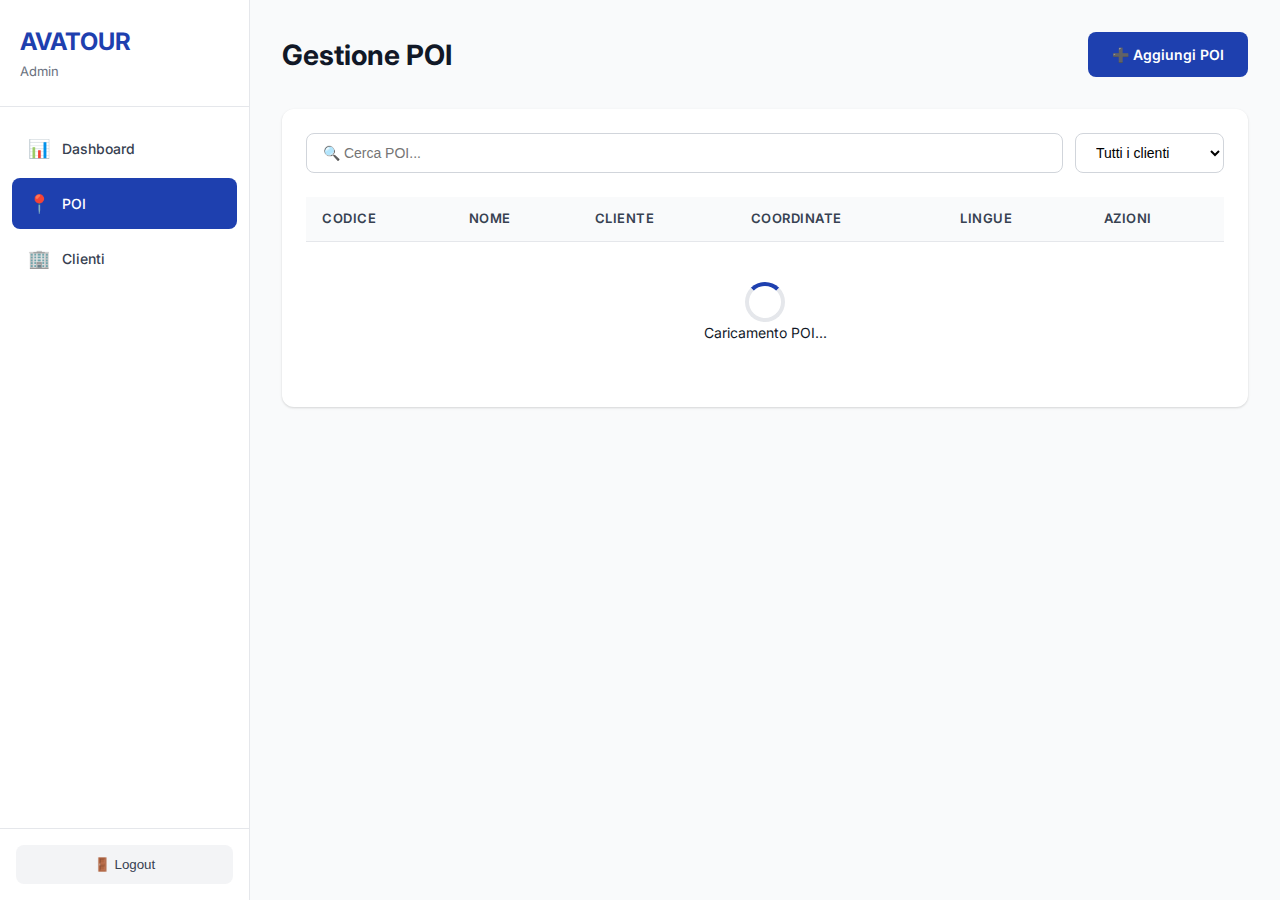
<file: admin/poi-list.html>
<!DOCTYPE html>
<html lang="it">
<head>
    <meta charset="UTF-8">
    <meta name="viewport" content="width=device-width, initial-scale=1.0">
    <title>Gestione POI - AVATOUR Admin</title>
    <link href="https://fonts.googleapis.com/css2?family=Inter:wght@400;500;600;700&display=swap" rel="stylesheet">
    <link rel="stylesheet" href="assets/css/admin.css">
</head>
<body class="admin-page">
    <div class="admin-layout">
        <!-- Sidebar -->
        <aside class="sidebar">
            <div class="sidebar-header">
                <h2>AVATOUR</h2>
                <p>Admin</p>
            </div>

            <nav class="sidebar-nav">
                <a href="dashboard.html" class="nav-item">
                    <span>📊</span> Dashboard
                </a>
                <a href="poi-list.html" class="nav-item active">
                    <span>📍</span> POI
                </a>
                <a href="clients.html" class="nav-item">
                    <span>🏢</span> Clienti
                </a>
            </nav>

            <div class="sidebar-footer">
                <button onclick="logout()" class="btn-logout">🚪 Logout</button>
            </div>
        </aside>

        <!-- Main Content -->
        <main class="main-content">
            <header class="content-header">
                <h1>Gestione POI</h1>
                <a href="poi-add.html" class="btn-primary">➕ Aggiungi POI</a>
            </header>

            <div class="content-section">
                <div class="filters-bar">
                    <input type="text" id="searchPOI" placeholder="🔍 Cerca POI..." class="search-input">
                    <select id="filterClient" class="filter-select">
                        <option value="">Tutti i clienti</option>
                        <option value="PAL">PAL - Palinuro</option>
                        <option value="ROM">ROM - Roma</option>
                        <option value="BST">BST - Bassano</option>
                        <option value="TSC">TSC - Tuscia</option>
                    </select>
                </div>

                <div class="table-container">
                    <table class="data-table">
                        <thead>
                            <tr>
                                <th>Codice</th>
                                <th>Nome</th>
                                <th>Cliente</th>
                                <th>Coordinate</th>
                                <th>Lingue</th>
                                <th>Azioni</th>
                            </tr>
                        </thead>
                        <tbody id="poisTableBody">
                            <tr>
                                <td colspan="6" style="text-align: center; padding: 40px;">
                                    <div class="loading-spinner"></div>
                                    Caricamento POI...
                                </td>
                            </tr>
                        </tbody>
                    </table>
                </div>
            </div>
        </main>
    </div>

    <!-- Modal Conferma Delete -->
    <div id="deleteModal" class="modal" style="display: none;">
        <div class="modal-backdrop"></div>
        <div class="modal-content">
            <h3>Conferma Eliminazione</h3>
            <p>Sei sicuro di voler eliminare questo POI?</p>
            <p id="deletePOIName" style="font-weight: 600; color: #1e40af;"></p>
            <div class="modal-actions">
                <button onclick="closeDeleteModal()" class="btn-secondary">Annulla</button>
                <button id="confirmDelete" class="btn-danger">Elimina</button>
            </div>
        </div>
    </div>

    <!-- Carica prima admin.js per definire API_BASE e fetchAuthAPI -->
    <script src="assets/js/admin.js"></script>
    <script src="assets/js/auth.js"></script>
    <script src="assets/js/poi-manager.js"></script>
    <script>
        checkAuth();
        loadPOIsList();
    </script>
</body>
</html>
</file>
<file: assets/css/style.css>
/* ========================================
   AVATOUR - Global Styles
   ======================================== */

:root {
    /* Brand Colors */
    --primary-blue: #1e40af;
    --primary-orange: #f59e0b;
    --dark-blue: #1e3a8a;
    --light-blue: #3b82f6;

    /* UI Colors */
    --bg-primary: #ffffff;
    --bg-secondary: #f8fafc;
    --bg-dark: #0f172a;
    --text-primary: #1e293b;
    --text-secondary: #64748b;
    --text-light: #ffffff;

    /* Accents */
    --success: #10b981;
    --warning: #f59e0b;
    --error: #ef4444;
    --shadow: rgba(0, 0, 0, 0.1);
    --shadow-heavy: rgba(0, 0, 0, 0.2);

    /* Spacing */
    --spacing-xs: 0.25rem;
    --spacing-sm: 0.5rem;
    --spacing-md: 1rem;
    --spacing-lg: 1.5rem;
    --spacing-xl: 2rem;

    /* Border Radius */
    --radius-sm: 0.375rem;
    --radius-md: 0.5rem;
    --radius-lg: 0.75rem;
    --radius-xl: 1rem;

    /* Transitions */
    --transition-fast: 0.15s ease;
    --transition-normal: 0.3s ease;
    --transition-slow: 0.5s ease;

    /* Z-index */
    --z-base: 1;
    --z-dropdown: 10;
    --z-sticky: 50;
    --z-modal: 100;
    --z-splash: 200;
}

/* ========================================
   Reset & Base Styles
   ======================================== */

* {
    margin: 0;
    padding: 0;
    box-sizing: border-box;
}

html {
    font-size: 16px;
    -webkit-font-smoothing: antialiased;
    -moz-osx-font-smoothing: grayscale;
}

body {
    font-family: 'Inter', -apple-system, BlinkMacSystemFont, 'Segoe UI', sans-serif;
    color: var(--text-primary);
    background: var(--bg-secondary);
    overflow-x: hidden;
    line-height: 1.5;
}

button {
    font-family: inherit;
    border: none;
    background: none;
    cursor: pointer;
    outline: none;
}

input {
    font-family: inherit;
}

.hidden {
    display: none !important;
}

/* ========================================
   Splash Screen
   ======================================== */

.splash-screen {
    position: fixed;
    top: 0;
    left: 0;
    right: 0;
    bottom: 0;
    background: linear-gradient(135deg, var(--primary-blue) 0%, var(--dark-blue) 100%);
    display: flex;
    align-items: center;
    justify-content: center;
    z-index: var(--z-splash);
    animation: fadeOut 0.5s ease 2s forwards;
}

.splash-content {
    text-align: center;
    color: var(--text-light);
}

.logo-animation {
    width: 200px;
    height: 200px;
    margin: 0 auto var(--spacing-lg);
    background: white;
    border-radius: 1.5rem;
    padding: var(--spacing-lg);
    box-shadow: 0 8px 24px rgba(0, 0, 0, 0.2);
    animation: logoEntrance 1s ease forwards;
}

.logo-img {
    width: 100%;
    height: 100%;
    object-fit: contain;
}

.logo-svg {
    width: 100%;
    height: 100%;
}

.logo-circle {
    fill: none;
    stroke: var(--primary-orange);
    stroke-width: 3;
    stroke-dasharray: 500;
    stroke-dashoffset: 500;
    animation: drawCircle 1.5s ease forwards;
}

.logo-arrow {
    opacity: 0;
    animation: fadeIn 0.5s ease 1s forwards;
}

.splash-title {
    font-size: 2.5rem;
    font-weight: 700;
    letter-spacing: 0.1em;
    margin-bottom: var(--spacing-sm);
}

.splash-subtitle {
    font-size: 1rem;
    font-weight: 300;
    opacity: 0.9;
    margin-bottom: var(--spacing-xl);
}

.loading-spinner {
    width: 40px;
    height: 40px;
    margin: 0 auto;
    border: 3px solid rgba(255, 255, 255, 0.3);
    border-top-color: var(--primary-orange);
    border-radius: 50%;
    animation: spin 1s linear infinite;
}

@keyframes logoEntrance {
    0% {
        transform: scale(0.5);
        opacity: 0;
    }
    50% {
        transform: scale(1.05);
    }
    100% {
        transform: scale(1);
        opacity: 1;
    }
}

@keyframes drawCircle {
    to {
        stroke-dashoffset: 0;
    }
}

@keyframes pulse {
    0%, 100% {
        transform: scale(1);
    }
    50% {
        transform: scale(1.05);
    }
}

@keyframes spin {
    to {
        transform: rotate(360deg);
    }
}

@keyframes fadeIn {
    to {
        opacity: 1;
    }
}

@keyframes fadeOut {
    to {
        opacity: 0;
        visibility: hidden;
    }
}

/* ========================================
   Tutorial Overlay
   ======================================== */

.tutorial-overlay {
    position: fixed;
    top: 0;
    left: 0;
    right: 0;
    bottom: 0;
    background: rgba(0, 0, 0, 0.9);
    display: flex;
    align-items: center;
    justify-content: center;
    z-index: var(--z-modal);
    padding: var(--spacing-lg);
}

.tutorial-content {
    background: var(--bg-primary);
    border-radius: var(--radius-xl);
    padding: var(--spacing-xl);
    max-width: 500px;
    text-align: center;
}

.tutorial-icon {
    width: 120px;
    height: 120px;
    margin: 0 auto var(--spacing-lg);
    background: var(--bg-secondary);
    border-radius: var(--radius-lg);
    padding: var(--spacing-md);
    display: flex;
    align-items: center;
    justify-content: center;
}

.tutorial-icon img {
    width: 100%;
    height: 100%;
    object-fit: contain;
}

.tutorial-content h2 {
    font-size: 1.75rem;
    color: var(--primary-blue);
    margin-bottom: var(--spacing-md);
}

.tutorial-content > p {
    color: var(--text-secondary);
    margin-bottom: var(--spacing-xl);
    line-height: 1.6;
}

.tutorial-tips {
    text-align: left;
    margin-bottom: var(--spacing-xl);
}

.tip {
    display: flex;
    align-items: center;
    gap: var(--spacing-md);
    padding: var(--spacing-md);
    background: var(--bg-secondary);
    border-radius: var(--radius-md);
    margin-bottom: var(--spacing-sm);
}

.tip-icon {
    font-size: 1.5rem;
    flex-shrink: 0;
}

.tip span:last-child {
    font-size: 0.9rem;
    color: var(--text-secondary);
}

/* ========================================
   Orientation Warning
   ======================================== */

.orientation-warning {
    position: fixed;
    top: 0;
    left: 0;
    right: 0;
    bottom: 0;
    background: var(--primary-blue);
    display: flex;
    align-items: center;
    justify-content: center;
    z-index: var(--z-modal);
    padding: var(--spacing-lg);
}

.orientation-content {
    text-align: center;
    color: var(--text-light);
}

.phone-icon {
    font-size: 5rem;
    margin-bottom: var(--spacing-lg);
    animation: rotate 2s ease infinite;
}

.orientation-content p {
    font-size: 1.25rem;
    font-weight: 500;
}

@keyframes rotate {
    0%, 100% {
        transform: rotate(0deg);
    }
    50% {
        transform: rotate(90deg);
    }
}

/* ========================================
   App Container
   ======================================== */

.app-container {
    display: flex;
    flex-direction: column;
    height: 100vh;
    max-height: -webkit-fill-available;
    background: var(--bg-dark);
}

/* ========================================
   Header
   ======================================== */

.app-header {
    display: flex;
    align-items: center;
    justify-content: space-between;
    padding: var(--spacing-md);
    background: var(--primary-blue);
    color: var(--text-light);
    position: relative;
    z-index: var(--z-sticky);
    box-shadow: 0 2px 8px var(--shadow);
}

.header-left,
.header-right {
    flex: 1;
    display: flex;
    align-items: center;
}

.header-right {
    justify-content: flex-end;
}

.header-center {
    flex: 2;
    text-align: center;
}

.poi-title {
    font-size: 1.1rem;
    font-weight: 600;
    white-space: nowrap;
    overflow: hidden;
    text-overflow: ellipsis;
}

.btn-icon {
    width: 40px;
    height: 40px;
    display: flex;
    align-items: center;
    justify-content: center;
    color: var(--text-light);
    border-radius: var(--radius-md);
    transition: background var(--transition-fast);
}

.btn-icon:hover {
    background: rgba(255, 255, 255, 0.1);
}

.btn-icon svg {
    width: 24px;
    height: 24px;
}

/* ========================================
   Language Selector
   ======================================== */

.language-selector {
    position: relative;
}

.lang-button {
    display: flex;
    align-items: center;
    gap: var(--spacing-xs);
    padding: var(--spacing-sm) var(--spacing-md);
    background: rgba(255, 255, 255, 0.15);
    color: var(--text-light);
    border-radius: var(--radius-lg);
    font-weight: 600;
    transition: background var(--transition-fast);
    border: 2px solid transparent;
}

.lang-button:hover {
    background: rgba(255, 255, 255, 0.25);
}

.lang-button.active {
    border-color: var(--primary-orange);
}

.flag-icon {
    font-size: 1.25rem;
}

.lang-code {
    font-size: 0.875rem;
}

.chevron {
    width: 16px;
    height: 16px;
    transition: transform var(--transition-fast);
}

.lang-button:hover .chevron {
    transform: translateY(2px);
}

.lang-dropdown {
    position: absolute;
    top: calc(100% + var(--spacing-sm));
    right: 0;
    background: var(--bg-primary);
    border-radius: var(--radius-md);
    box-shadow: 0 4px 12px var(--shadow-heavy);
    min-width: 160px;
    overflow: hidden;
    z-index: var(--z-dropdown);
}

.lang-option {
    width: 100%;
    display: flex;
    align-items: center;
    gap: var(--spacing-md);
    padding: var(--spacing-md);
    color: var(--text-primary);
    text-align: left;
    transition: background var(--transition-fast);
}

.lang-option:hover {
    background: var(--bg-secondary);
}

.lang-option.active {
    background: var(--primary-blue);
    color: var(--text-light);
}

/* ========================================
   Video Container
   ======================================== */

.video-container {
    flex: 1;
    position: relative;
    background: var(--bg-dark);
    overflow: hidden;
}

.avatar-video {
    width: 100%;
    height: 100%;
    object-fit: contain;
    background: var(--bg-dark);
}

.video-loading {
    position: absolute;
    top: 50%;
    left: 50%;
    transform: translate(-50%, -50%);
    text-align: center;
    color: var(--text-light);
    z-index: 5;
}

.video-loading .spinner {
    width: 50px;
    height: 50px;
    margin: 0 auto var(--spacing-md);
    border: 4px solid rgba(255, 255, 255, 0.2);
    border-top-color: var(--primary-orange);
    border-radius: 50%;
    animation: spin 1s linear infinite;
}

.video-loading p {
    font-size: 0.875rem;
    opacity: 0.8;
}

/* ========================================
   Video Controls
   ======================================== */

.video-controls {
    position: absolute;
    bottom: 0;
    left: 0;
    right: 0;
    background: linear-gradient(to top, rgba(0, 0, 0, 0.9), transparent);
    padding: var(--spacing-lg) var(--spacing-md) var(--spacing-md);
    opacity: 0;
    transition: opacity var(--transition-normal);
    z-index: 10;
}

/* Vimeo iframe deve stare sotto i controlli */
#vimeo-iframe {
    z-index: 1;
}

.video-container:hover .video-controls,
.video-controls.show {
    opacity: 1;
}

.progress-container {
    margin-bottom: var(--spacing-md);
}

.progress-bar {
    position: relative;
    width: 100%;
    height: 6px;
    background: rgba(255, 255, 255, 0.2);
    border-radius: var(--radius-sm);
    cursor: pointer;
    overflow: hidden;
}

.progress-buffer {
    position: absolute;
    top: 0;
    left: 0;
    height: 100%;
    background: rgba(255, 255, 255, 0.3);
    width: 0%;
    transition: width 0.3s ease;
}

.progress-filled {
    position: absolute;
    top: 0;
    left: 0;
    height: 100%;
    background: var(--primary-orange);
    width: 0%;
    z-index: 1;
}

.progress-bar:hover {
    height: 8px;
}

.time-display {
    display: flex;
    justify-content: space-between;
    margin-top: var(--spacing-xs);
    font-size: 0.75rem;
    color: var(--text-light);
    opacity: 0.8;
}

.controls-row {
    display: flex;
    align-items: center;
    justify-content: space-between;
    gap: var(--spacing-md);
}

.controls-left,
.controls-right {
    display: flex;
    align-items: center;
    gap: var(--spacing-sm);
}

.control-btn {
    width: 40px;
    height: 40px;
    display: flex;
    align-items: center;
    justify-content: center;
    color: var(--text-light);
    border-radius: var(--radius-md);
    transition: all var(--transition-fast);
}

.control-btn:hover {
    background: rgba(255, 255, 255, 0.1);
    transform: scale(1.1);
}

.control-btn svg {
    width: 20px;
    height: 20px;
}

.control-btn-highlight {
    background: var(--primary-orange);
    animation: pulse-glow 2s ease infinite;
}

.control-btn-highlight:hover {
    background: var(--warning);
}

@keyframes pulse-glow {
    0%, 100% {
        box-shadow: 0 0 0 0 rgba(245, 158, 11, 0.7);
    }
    50% {
        box-shadow: 0 0 0 8px rgba(245, 158, 11, 0);
    }
}

.volume-control {
    display: flex;
    align-items: center;
    gap: var(--spacing-sm);
}

.volume-slider {
    width: 80px;
    height: 4px;
    background: rgba(255, 255, 255, 0.2);
    border-radius: var(--radius-sm);
    outline: none;
    -webkit-appearance: none;
}

.volume-slider::-webkit-slider-thumb {
    -webkit-appearance: none;
    width: 12px;
    height: 12px;
    background: var(--primary-orange);
    border-radius: 50%;
    cursor: pointer;
}

.volume-slider::-moz-range-thumb {
    width: 12px;
    height: 12px;
    background: var(--primary-orange);
    border-radius: 50%;
    cursor: pointer;
    border: none;
}

/* ========================================
   POI Description
   ======================================== */

.poi-description {
    padding: var(--spacing-md);
    background: var(--bg-primary);
    border-top: 3px solid var(--primary-orange);
}

.poi-description p {
    font-size: 0.9rem;
    color: var(--text-secondary);
    line-height: 1.6;
}

/* ========================================
   Bottom Navigation
   ======================================== */

.bottom-nav {
    background: var(--bg-primary);
    padding: var(--spacing-md);
    box-shadow: 0 -2px 8px var(--shadow);
}

.poi-navigation {
    display: flex;
    gap: var(--spacing-md);
    margin-bottom: var(--spacing-md);
}

.nav-btn {
    flex: 1;
    display: flex;
    align-items: center;
    justify-content: center;
    gap: var(--spacing-sm);
    padding: var(--spacing-md);
    background: var(--bg-secondary);
    color: var(--text-primary);
    border-radius: var(--radius-md);
    font-weight: 500;
    transition: all var(--transition-fast);
}

.nav-btn:hover {
    background: var(--primary-blue);
    color: var(--text-light);
    transform: translateY(-2px);
}

.nav-btn svg {
    width: 20px;
    height: 20px;
}

.btn-map {
    flex: 1.5;
    display: flex;
    align-items: center;
    justify-content: center;
    gap: var(--spacing-sm);
    padding: var(--spacing-md);
    background: var(--primary-orange);
    color: var(--text-light);
    border-radius: var(--radius-md);
    font-weight: 600;
    font-size: 1rem;
    transition: all var(--transition-fast);
}

.btn-map:hover {
    background: var(--warning);
    transform: translateY(-2px);
    box-shadow: 0 4px 12px rgba(245, 158, 11, 0.3);
}

.btn-map svg {
    width: 24px;
    height: 24px;
}

.social-share {
    display: flex;
    justify-content: center;
}

.share-btn {
    display: flex;
    align-items: center;
    gap: var(--spacing-sm);
    padding: var(--spacing-sm) var(--spacing-lg);
    color: var(--primary-blue);
    border: 2px solid var(--primary-blue);
    border-radius: var(--radius-lg);
    font-weight: 600;
    transition: all var(--transition-fast);
}

.share-btn:hover {
    background: var(--primary-blue);
    color: var(--text-light);
}

.share-btn svg {
    width: 20px;
    height: 20px;
}

/* ========================================
   Buttons
   ======================================== */

.btn-primary {
    padding: var(--spacing-md) var(--spacing-xl);
    background: var(--primary-orange);
    color: var(--text-light);
    border-radius: var(--radius-lg);
    font-weight: 600;
    font-size: 1rem;
    transition: all var(--transition-fast);
    box-shadow: 0 2px 8px rgba(245, 158, 11, 0.3);
}

.btn-primary:hover {
    background: var(--warning);
    transform: translateY(-2px);
    box-shadow: 0 4px 12px rgba(245, 158, 11, 0.4);
}

.btn-large {
    width: 100%;
    display: flex;
    align-items: center;
    justify-content: center;
    gap: var(--spacing-md);
    padding: var(--spacing-lg) var(--spacing-xl);
    font-size: 1.125rem;
}

.btn-large svg {
    width: 24px;
    height: 24px;
}

/* ========================================
   Modal
   ======================================== */

.modal {
    position: fixed;
    top: 0;
    left: 0;
    right: 0;
    bottom: 0;
    background: rgba(0, 0, 0, 0.8);
    display: flex;
    align-items: center;
    justify-content: center;
    z-index: var(--z-modal);
    padding: var(--spacing-lg);
}

.modal-content {
    background: var(--bg-primary);
    border-radius: var(--radius-xl);
    max-width: 500px;
    width: 100%;
    max-height: 90vh;
    overflow-y: auto;
    position: relative;
    animation: slideUp 0.3s ease;
}

@keyframes slideUp {
    from {
        transform: translateY(50px);
        opacity: 0;
    }
    to {
        transform: translateY(0);
        opacity: 1;
    }
}

.close-btn {
    position: absolute;
    top: var(--spacing-md);
    right: var(--spacing-md);
    width: 36px;
    height: 36px;
    display: flex;
    align-items: center;
    justify-content: center;
    background: rgba(0, 0, 0, 0.1);
    color: var(--text-primary);
    border-radius: 50%;
    font-size: 1.5rem;
    line-height: 1;
    z-index: 1;
    transition: background var(--transition-fast);
}

.close-btn:hover {
    background: rgba(0, 0, 0, 0.2);
}

.modal-header {
    padding: var(--spacing-xl) var(--spacing-xl) var(--spacing-lg);
    border-bottom: 1px solid var(--bg-secondary);
}

.modal-header h3 {
    font-size: 1.5rem;
    color: var(--primary-blue);
}

.modal-body {
    padding: var(--spacing-xl);
}

.share-buttons {
    display: grid;
    grid-template-columns: repeat(2, 1fr);
    gap: var(--spacing-md);
}

.share-option {
    display: flex;
    flex-direction: column;
    align-items: center;
    gap: var(--spacing-sm);
    padding: var(--spacing-lg);
    background: var(--bg-secondary);
    border-radius: var(--radius-md);
    transition: all var(--transition-fast);
}

.share-option:hover {
    transform: translateY(-4px);
    box-shadow: 0 4px 12px var(--shadow);
}

.share-option svg {
    width: 32px;
    height: 32px;
}

.share-option span {
    font-size: 0.875rem;
    font-weight: 500;
    color: var(--text-primary);
}

/* ========================================
   Map Page
   ======================================== */

.map-page {
    overflow: hidden;
}

.map-header {
    display: flex;
    align-items: center;
    justify-content: space-between;
    padding: var(--spacing-md);
    background: var(--primary-blue);
    color: var(--text-light);
    position: relative;
    z-index: var(--z-sticky);
    box-shadow: 0 2px 8px var(--shadow);
}

.map-title {
    display: flex;
    align-items: center;
    gap: var(--spacing-sm);
    font-size: 1.1rem;
    font-weight: 600;
}

.map-icon {
    width: 24px;
    height: 24px;
}

.map-container {
    height: calc(100vh - 60px - 200px);
    position: relative;
    z-index: var(--z-base);
}

.map-loading {
    position: absolute;
    top: 50%;
    left: 50%;
    transform: translate(-50%, -50%);
    text-align: center;
    background: var(--bg-primary);
    padding: var(--spacing-xl);
    border-radius: var(--radius-lg);
    box-shadow: 0 4px 12px var(--shadow);
    z-index: 10;
}

.map-loading .spinner {
    width: 50px;
    height: 50px;
    margin: 0 auto var(--spacing-md);
    border: 4px solid var(--bg-secondary);
    border-top-color: var(--primary-orange);
    border-radius: 50%;
    animation: spin 1s linear infinite;
}

/* Leaflet Customization */
.leaflet-popup-content-wrapper {
    border-radius: var(--radius-md);
    box-shadow: 0 4px 12px var(--shadow);
}

.leaflet-popup-content {
    margin: var(--spacing-md);
}

/* ========================================
   POI List Panel
   ======================================== */

.poi-list-panel {
    background: var(--bg-primary);
    box-shadow: 0 -2px 8px var(--shadow);
    position: relative;
    z-index: var(--z-sticky);
}

.panel-header {
    display: flex;
    align-items: center;
    justify-content: space-between;
    padding: var(--spacing-md);
    border-bottom: 1px solid var(--bg-secondary);
}

.panel-header h2 {
    font-size: 1.125rem;
    color: var(--primary-blue);
}

.toggle-btn {
    width: 36px;
    height: 36px;
    display: flex;
    align-items: center;
    justify-content: center;
    color: var(--text-secondary);
    border-radius: var(--radius-md);
    transition: all var(--transition-fast);
}

.toggle-btn:hover {
    background: var(--bg-secondary);
}

.toggle-btn svg {
    width: 20px;
    height: 20px;
}

.poi-list {
    max-height: 200px;
    overflow-y: auto;
    padding: var(--spacing-md);
}

.poi-list.collapsed {
    max-height: 0;
    padding: 0;
    overflow: hidden;
}

.poi-card {
    display: flex;
    gap: var(--spacing-md);
    padding: var(--spacing-md);
    background: var(--bg-secondary);
    border-radius: var(--radius-md);
    margin-bottom: var(--spacing-sm);
    cursor: pointer;
    transition: all var(--transition-fast);
}

.poi-card:hover {
    transform: translateX(4px);
    box-shadow: 0 2px 8px var(--shadow);
}

.poi-card-image {
    width: 60px;
    height: 80px;
    border-radius: var(--radius-sm);
    object-fit: cover;
    flex-shrink: 0;
}

.poi-card-content {
    flex: 1;
}

.poi-card-title {
    font-weight: 600;
    color: var(--primary-blue);
    margin-bottom: var(--spacing-xs);
}

.poi-card-description {
    font-size: 0.875rem;
    color: var(--text-secondary);
    line-height: 1.4;
    overflow: hidden;
    text-overflow: ellipsis;
    display: -webkit-box;
    -webkit-line-clamp: 2;
    -webkit-box-orient: vertical;
}

/* ========================================
   POI Modal
   ======================================== */

.modal-poi {
    max-width: 600px;
}

.poi-modal-header {
    padding: 0;
    border: none;
}

.poi-thumbnail {
    width: 100%;
    max-height: 300px;
    min-height: 200px;
    object-fit: contain;
    background: var(--bg-secondary);
    border-radius: var(--radius-xl) var(--radius-xl) 0 0;
}

.poi-info {
    padding: var(--spacing-xl);
}

.poi-info h2 {
    font-size: 1.75rem;
    color: var(--primary-blue);
    margin-bottom: var(--spacing-sm);
}

.poi-info p {
    color: var(--text-secondary);
    line-height: 1.6;
}

.poi-modal-body {
    padding: 0 var(--spacing-xl) var(--spacing-xl);
}

.poi-detail-item {
    display: flex;
    align-items: center;
    gap: var(--spacing-md);
    padding: var(--spacing-md);
    background: var(--bg-secondary);
    border-radius: var(--radius-md);
    margin-bottom: var(--spacing-sm);
}

.poi-detail-item svg {
    width: 20px;
    height: 20px;
    color: var(--primary-orange);
    flex-shrink: 0;
}

.poi-detail-item span {
    font-size: 0.9rem;
    color: var(--text-secondary);
}

.poi-modal-footer {
    padding: var(--spacing-xl);
    border-top: 1px solid var(--bg-secondary);
}

/* ========================================
   Responsive Design
   ======================================== */

@media (max-width: 640px) {
    .nav-btn span {
        display: none;
    }

    .volume-control {
        display: none;
    }

    .share-buttons {
        grid-template-columns: 1fr;
    }

    .poi-navigation {
        flex-wrap: wrap;
    }

    .btn-map {
        flex: 100%;
        order: -1;
    }
}

@media (min-width: 640px) and (max-width: 1024px) {
    .app-container {
        max-width: 500px;
        margin: 0 auto;
        box-shadow: 0 0 20px var(--shadow);
    }
}

@media (min-width: 1024px) {
    .app-container {
        max-width: 450px;
        margin: 0 auto;
        box-shadow: 0 0 20px var(--shadow);
    }

    .map-container {
        height: calc(100vh - 60px - 300px);
    }
}

/* Landscape Warning */
@media (orientation: landscape) and (max-height: 500px) {
    .orientation-warning {
        display: flex !important;
    }
}

/* ========================================
   Scrollbar Styling
   ======================================== */

::-webkit-scrollbar {
    width: 8px;
}

::-webkit-scrollbar-track {
    background: var(--bg-secondary);
}

::-webkit-scrollbar-thumb {
    background: var(--primary-blue);
    border-radius: var(--radius-sm);
}

::-webkit-scrollbar-thumb:hover {
    background: var(--dark-blue);
}

/* ========================================
   Accessibility
   ======================================== */

@media (prefers-reduced-motion: reduce) {
    *,
    *::before,
    *::after {
        animation-duration: 0.01ms !important;
        animation-iteration-count: 1 !important;
        transition-duration: 0.01ms !important;
    }
}

/* Focus Styles */
button:focus-visible,
input:focus-visible {
    outline: 2px solid var(--primary-orange);
    outline-offset: 2px;
}

/* ========================================
   Fullscreen Styles
   ======================================== */

/* Standard Fullscreen */
.video-container:fullscreen {
    width: 100vw;
    height: 100vh;
    background: #000;
}

.video-container:fullscreen .avatar-video {
    width: 100%;
    height: 100%;
    object-fit: contain;
}

.video-container:fullscreen .video-controls {
    position: fixed;
    bottom: 0;
    left: 0;
    right: 0;
    z-index: 9999;
}

/* WebKit (Chrome, Safari, Edge) */
.video-container:-webkit-full-screen {
    width: 100vw;
    height: 100vh;
    background: #000;
}

.video-container:-webkit-full-screen .avatar-video {
    width: 100%;
    height: 100%;
    object-fit: contain;
}

.video-container:-webkit-full-screen .video-controls {
    position: fixed;
    bottom: 0;
    left: 0;
    right: 0;
    z-index: 9999;
}

/* Mozilla (Firefox) */
.video-container:-moz-full-screen {
    width: 100vw;
    height: 100vh;
    background: #000;
}

.video-container:-moz-full-screen .avatar-video {
    width: 100%;
    height: 100%;
    object-fit: contain;
}

.video-container:-moz-full-screen .video-controls {
    position: fixed;
    bottom: 0;
    left: 0;
    right: 0;
    z-index: 9999;
}

/* Microsoft (IE/Edge Legacy) */
.video-container:-ms-fullscreen {
    width: 100vw;
    height: 100vh;
    background: #000;
}

.video-container:-ms-fullscreen .avatar-video {
    width: 100%;
    height: 100%;
    object-fit: contain;
}

.video-container:-ms-fullscreen .video-controls {
    position: fixed;
    bottom: 0;
    left: 0;
    right: 0;
    z-index: 9999;
}

/* ========================================
   Rotation Hint
   ======================================== */

.rotation-hint {
    position: fixed;
    bottom: 80px;
    left: 50%;
    transform: translateX(-50%);
    background: rgba(0, 0, 0, 0.85);
    color: var(--text-light);
    padding: var(--spacing-md) var(--spacing-lg);
    border-radius: var(--radius-lg);
    display: flex;
    align-items: center;
    gap: var(--spacing-md);
    z-index: var(--z-modal);
    animation: slideInUp 0.3s ease, fadeOutHint 0.5s ease 3.5s forwards;
    box-shadow: 0 4px 20px rgba(0, 0, 0, 0.3);
}

.rotation-hint.hidden {
    display: none !important;
}

.rotation-hint-icon {
    font-size: 1.5rem;
    animation: rotatePhone 2s ease-in-out infinite;
}

.rotation-hint-text {
    font-size: 0.875rem;
    font-weight: 500;
    white-space: nowrap;
}

@keyframes slideInUp {
    from {
        transform: translateX(-50%) translateY(20px);
        opacity: 0;
    }
    to {
        transform: translateX(-50%) translateY(0);
        opacity: 1;
    }
}

@keyframes fadeOutHint {
    from {
        opacity: 1;
    }
    to {
        opacity: 0;
        visibility: hidden;
    }
}

@keyframes rotatePhone {
    0%, 100% {
        transform: rotate(0deg);
    }
    25% {
        transform: rotate(-15deg);
    }
    75% {
        transform: rotate(90deg);
    }
}

/* Hide rotation hint in landscape */
@media (orientation: landscape) {
    .rotation-hint {
        display: none !important;
    }
}
</file>
<file: admin/assets/css/admin.css>
/* ========================================
   AVATOUR Admin Panel Styles
   ======================================== */

/* Reset & Base */
* {
    margin: 0;
    padding: 0;
    box-sizing: border-box;
}

:root {
    --primary: #1e40af;
    --primary-light: #3b82f6;
    --primary-dark: #1e3a8a;
    --accent: #f59e0b;
    --accent-light: #fbbf24;
    --danger: #dc2626;
    --success: #10b981;
    --gray-50: #f9fafb;
    --gray-100: #f3f4f6;
    --gray-200: #e5e7eb;
    --gray-300: #d1d5db;
    --gray-400: #9ca3af;
    --gray-500: #6b7280;
    --gray-600: #4b5563;
    --gray-700: #374151;
    --gray-800: #1f2937;
    --gray-900: #111827;
    --white: #ffffff;
    --shadow-sm: 0 1px 2px 0 rgba(0, 0, 0, 0.05);
    --shadow: 0 1px 3px 0 rgba(0, 0, 0, 0.1), 0 1px 2px 0 rgba(0, 0, 0, 0.06);
    --shadow-md: 0 4px 6px -1px rgba(0, 0, 0, 0.1), 0 2px 4px -1px rgba(0, 0, 0, 0.06);
    --shadow-lg: 0 10px 15px -3px rgba(0, 0, 0, 0.1), 0 4px 6px -2px rgba(0, 0, 0, 0.05);
}

body {
    font-family: 'Inter', -apple-system, BlinkMacSystemFont, 'Segoe UI', Roboto, sans-serif;
    font-size: 14px;
    line-height: 1.5;
    color: var(--gray-900);
    background: var(--gray-50);
}

/* ========================================
   LOGIN PAGE
   ======================================== */

.login-page {
    display: flex;
    align-items: center;
    justify-content: center;
    min-height: 100vh;
    background: linear-gradient(135deg, var(--primary) 0%, var(--primary-dark) 100%);
}

.login-container {
    width: 100%;
    max-width: 420px;
    padding: 20px;
}

.login-card {
    background: var(--white);
    border-radius: 12px;
    box-shadow: var(--shadow-lg);
    padding: 40px;
}

.login-header {
    text-align: center;
    margin-bottom: 32px;
}

.login-header h1 {
    font-size: 32px;
    font-weight: 700;
    color: var(--primary);
    margin-bottom: 8px;
}

.login-header p {
    font-size: 16px;
    color: var(--gray-600);
}

.login-form .form-group {
    margin-bottom: 20px;
}

.login-form label {
    display: block;
    font-weight: 500;
    margin-bottom: 6px;
    color: var(--gray-700);
}

.login-form input {
    width: 100%;
    padding: 12px 16px;
    border: 1px solid var(--gray-300);
    border-radius: 8px;
    font-size: 14px;
    transition: all 0.2s;
}

.login-form input:focus {
    outline: none;
    border-color: var(--primary);
    box-shadow: 0 0 0 3px rgba(30, 64, 175, 0.1);
}

.error-message {
    background: #fee2e2;
    color: var(--danger);
    padding: 12px;
    border-radius: 6px;
    margin-bottom: 16px;
    font-size: 13px;
}

.login-footer {
    margin-top: 24px;
    text-align: center;
    color: var(--gray-500);
}

/* ========================================
   ADMIN LAYOUT
   ======================================== */

.admin-page {
    background: var(--gray-50);
}

.admin-layout {
    display: flex;
    min-height: 100vh;
}

/* Sidebar */
.sidebar {
    width: 250px;
    background: var(--white);
    border-right: 1px solid var(--gray-200);
    display: flex;
    flex-direction: column;
    position: fixed;
    height: 100vh;
    overflow-y: auto;
}

.sidebar-header {
    padding: 24px 20px;
    border-bottom: 1px solid var(--gray-200);
}

.sidebar-header h2 {
    font-size: 24px;
    font-weight: 700;
    color: var(--primary);
    margin-bottom: 2px;
}

.sidebar-header p {
    font-size: 13px;
    color: var(--gray-500);
}

.sidebar-nav {
    flex: 1;
    padding: 16px 12px;
}

.nav-item {
    display: flex;
    align-items: center;
    gap: 12px;
    padding: 12px 16px;
    margin-bottom: 4px;
    border-radius: 8px;
    text-decoration: none;
    color: var(--gray-700);
    font-weight: 500;
    transition: all 0.2s;
}

.nav-item span {
    font-size: 18px;
}

.nav-item:hover {
    background: var(--gray-100);
    color: var(--primary);
}

.nav-item.active {
    background: var(--primary);
    color: var(--white);
}

.sidebar-footer {
    padding: 16px;
    border-top: 1px solid var(--gray-200);
}

.btn-logout {
    width: 100%;
    padding: 12px;
    background: var(--gray-100);
    border: none;
    border-radius: 8px;
    color: var(--gray-700);
    font-weight: 500;
    cursor: pointer;
    transition: all 0.2s;
}

.btn-logout:hover {
    background: var(--danger);
    color: var(--white);
}

/* Main Content */
.main-content {
    flex: 1;
    margin-left: 250px;
    padding: 32px;
}

.content-header {
    display: flex;
    align-items: center;
    justify-content: space-between;
    margin-bottom: 32px;
}

.content-header h1 {
    font-size: 28px;
    font-weight: 700;
    color: var(--gray-900);
}

.user-info {
    display: flex;
    align-items: center;
    gap: 12px;
    padding: 10px 16px;
    background: var(--white);
    border-radius: 8px;
    box-shadow: var(--shadow-sm);
}

.back-link {
    display: inline-block;
    color: var(--primary);
    text-decoration: none;
    margin-bottom: 12px;
    font-size: 14px;
}

.back-link:hover {
    text-decoration: underline;
}

/* ========================================
   BUTTONS
   ======================================== */

.btn-primary {
    display: inline-flex;
    align-items: center;
    gap: 8px;
    padding: 12px 24px;
    background: var(--primary);
    color: var(--white);
    border: none;
    border-radius: 8px;
    font-weight: 600;
    font-size: 14px;
    cursor: pointer;
    text-decoration: none;
    transition: all 0.2s;
}

.btn-primary:hover {
    background: var(--primary-dark);
    transform: translateY(-1px);
    box-shadow: var(--shadow-md);
}

.btn-secondary {
    display: inline-flex;
    align-items: center;
    gap: 8px;
    padding: 12px 24px;
    background: var(--white);
    color: var(--gray-700);
    border: 1px solid var(--gray-300);
    border-radius: 8px;
    font-weight: 600;
    font-size: 14px;
    cursor: pointer;
    text-decoration: none;
    transition: all 0.2s;
}

.btn-secondary:hover {
    background: var(--gray-50);
    border-color: var(--gray-400);
}

.btn-danger {
    padding: 12px 24px;
    background: var(--danger);
    color: var(--white);
    border: none;
    border-radius: 8px;
    font-weight: 600;
    cursor: pointer;
    transition: all 0.2s;
}

.btn-danger:hover {
    background: #b91c1c;
}

.btn-sm {
    padding: 6px 12px;
    background: var(--primary);
    color: var(--white);
    border: none;
    border-radius: 6px;
    font-size: 13px;
    font-weight: 500;
    text-decoration: none;
    display: inline-block;
    cursor: pointer;
    transition: all 0.2s;
}

.btn-sm:hover {
    background: var(--primary-dark);
}

.btn-outline {
    background: var(--white);
    color: var(--primary);
    border: 1px solid var(--primary);
}

.btn-outline:hover {
    background: var(--primary);
    color: var(--white);
}

/* ========================================
   DASHBOARD
   ======================================== */

.dashboard-grid {
    display: grid;
    grid-template-columns: repeat(auto-fit, minmax(240px, 1fr));
    gap: 24px;
    margin-bottom: 40px;
}

.stat-card {
    background: var(--white);
    padding: 24px;
    border-radius: 12px;
    box-shadow: var(--shadow);
    display: flex;
    align-items: center;
    gap: 16px;
    transition: all 0.2s;
}

.stat-card:hover {
    box-shadow: var(--shadow-md);
    transform: translateY(-2px);
}

.stat-icon {
    font-size: 40px;
    width: 64px;
    height: 64px;
    display: flex;
    align-items: center;
    justify-content: center;
    background: var(--gray-100);
    border-radius: 12px;
}

.stat-info h3 {
    font-size: 32px;
    font-weight: 700;
    color: var(--primary);
    margin-bottom: 4px;
}

.stat-info p {
    font-size: 14px;
    color: var(--gray-600);
}

/* ========================================
   CONTENT SECTIONS
   ======================================== */

.content-section {
    background: var(--white);
    padding: 24px;
    border-radius: 12px;
    box-shadow: var(--shadow);
    margin-bottom: 24px;
}

.content-section h2 {
    font-size: 20px;
    font-weight: 600;
    margin-bottom: 20px;
    color: var(--gray-900);
}

/* ========================================
   TABLES
   ======================================== */

.table-container {
    overflow-x: auto;
}

.data-table {
    width: 100%;
    border-collapse: collapse;
}

.data-table thead {
    background: var(--gray-50);
}

.data-table th {
    padding: 12px 16px;
    text-align: left;
    font-weight: 600;
    color: var(--gray-700);
    font-size: 13px;
    text-transform: uppercase;
    letter-spacing: 0.5px;
}

.data-table td {
    padding: 16px;
    border-top: 1px solid var(--gray-200);
}

.data-table tbody tr {
    transition: background 0.2s;
}

.data-table tbody tr:hover {
    background: var(--gray-50);
}

.data-table code {
    background: var(--gray-100);
    padding: 4px 8px;
    border-radius: 4px;
    font-family: 'Courier New', monospace;
    font-size: 12px;
    color: var(--primary);
}

/* ========================================
   FILTERS
   ======================================== */

.filters-bar {
    display: flex;
    gap: 12px;
    margin-bottom: 24px;
}

.search-input {
    flex: 1;
    padding: 10px 16px;
    border: 1px solid var(--gray-300);
    border-radius: 8px;
    font-size: 14px;
}

.search-input:focus {
    outline: none;
    border-color: var(--primary);
    box-shadow: 0 0 0 3px rgba(30, 64, 175, 0.1);
}

.filter-select {
    padding: 10px 16px;
    border: 1px solid var(--gray-300);
    border-radius: 8px;
    font-size: 14px;
    background: var(--white);
    cursor: pointer;
}

.filter-select:focus {
    outline: none;
    border-color: var(--primary);
}

/* ========================================
   FORMS
   ======================================== */

.poi-form {
    max-width: 1000px;
}

.form-section {
    background: var(--white);
    padding: 24px;
    border-radius: 12px;
    box-shadow: var(--shadow);
    margin-bottom: 24px;
}

.form-section h3 {
    font-size: 18px;
    font-weight: 600;
    margin-bottom: 20px;
    color: var(--gray-900);
}

.form-row {
    display: grid;
    grid-template-columns: repeat(auto-fit, minmax(250px, 1fr));
    gap: 20px;
}

.form-group {
    margin-bottom: 20px;
}

.form-group label {
    display: block;
    font-weight: 500;
    margin-bottom: 8px;
    color: var(--gray-700);
}

.form-group input,
.form-group select,
.form-group textarea {
    width: 100%;
    padding: 10px 14px;
    border: 1px solid var(--gray-300);
    border-radius: 8px;
    font-size: 14px;
    font-family: inherit;
    transition: all 0.2s;
}

.form-group input:focus,
.form-group select:focus,
.form-group textarea:focus {
    outline: none;
    border-color: var(--primary);
    box-shadow: 0 0 0 3px rgba(30, 64, 175, 0.1);
}

.form-group small {
    display: block;
    margin-top: 6px;
    font-size: 12px;
    color: var(--gray-500);
}

.form-group small strong {
    color: var(--primary);
}

.checkbox-group {
    display: grid;
    grid-template-columns: repeat(auto-fit, minmax(150px, 1fr));
    gap: 12px;
}

.checkbox-group label {
    display: flex;
    align-items: center;
    gap: 8px;
    padding: 10px;
    border: 1px solid var(--gray-300);
    border-radius: 8px;
    cursor: pointer;
    transition: all 0.2s;
}

.checkbox-group label:hover {
    border-color: var(--primary);
    background: var(--gray-50);
}

.checkbox-group input[type="checkbox"] {
    width: auto;
    cursor: pointer;
}

.form-actions {
    display: flex;
    gap: 12px;
    justify-content: flex-end;
    margin-top: 32px;
}

/* Video Inputs */
.video-input-group {
    border: 1px solid var(--gray-300);
    border-radius: 8px;
    padding: 16px;
    margin-bottom: 16px;
}

.video-input-header {
    display: flex;
    align-items: center;
    gap: 8px;
    margin-bottom: 16px;
    font-weight: 600;
    color: var(--gray-900);
}

/* Translation Inputs */
.translation-input-group {
    border: 1px solid var(--gray-300);
    border-radius: 8px;
    padding: 16px;
    margin-bottom: 16px;
    background: var(--gray-50);
}

.translation-input-header {
    display: flex;
    align-items: center;
    gap: 8px;
    margin-bottom: 12px;
    font-weight: 600;
    color: var(--primary);
    font-size: 15px;
}

.translation-input-group textarea {
    min-height: 80px;
    resize: vertical;
}

/* ========================================
   MODAL
   ======================================== */

.modal {
    position: fixed;
    top: 0;
    left: 0;
    width: 100%;
    height: 100%;
    z-index: 1000;
    display: flex;
    align-items: center;
    justify-content: center;
}

.modal-backdrop {
    position: absolute;
    top: 0;
    left: 0;
    width: 100%;
    height: 100%;
    background: rgba(0, 0, 0, 0.5);
}

.modal-content {
    position: relative;
    background: var(--white);
    padding: 32px;
    border-radius: 12px;
    box-shadow: var(--shadow-lg);
    max-width: 500px;
    width: 90%;
    z-index: 1001;
}

.modal-content h3 {
    font-size: 20px;
    margin-bottom: 16px;
    color: var(--gray-900);
}

.modal-content p {
    margin-bottom: 24px;
    color: var(--gray-600);
}

.modal-actions {
    display: flex;
    gap: 12px;
    justify-content: flex-end;
}

/* ========================================
   CLIENTS PAGE
   ======================================== */

.clients-grid {
    display: grid;
    grid-template-columns: repeat(auto-fill, minmax(300px, 1fr));
    gap: 24px;
}

.client-card {
    background: var(--white);
    border-radius: 12px;
    box-shadow: var(--shadow);
    padding: 24px;
    transition: all 0.2s;
}

.client-card:hover {
    box-shadow: var(--shadow-md);
    transform: translateY(-2px);
}

.client-header {
    display: flex;
    justify-content: space-between;
    align-items: center;
    margin-bottom: 20px;
}

.client-header h3 {
    font-size: 18px;
    font-weight: 600;
    color: var(--gray-900);
}

.client-badge {
    padding: 4px 12px;
    background: var(--success);
    color: var(--white);
    border-radius: 12px;
    font-size: 12px;
    font-weight: 500;
}

.client-badge-inactive {
    background: var(--gray-400);
}

.client-stats {
    margin-bottom: 20px;
}

.stat-item {
    display: flex;
    justify-content: space-between;
    padding: 8px 0;
    border-bottom: 1px solid var(--gray-200);
}

.stat-item:last-child {
    border-bottom: none;
}

.stat-label {
    color: var(--gray-600);
}

.stat-value {
    font-weight: 600;
    color: var(--primary);
}

.client-actions {
    display: flex;
    gap: 8px;
}

/* ========================================
   LOADING SPINNER
   ======================================== */

.loading-spinner {
    width: 40px;
    height: 40px;
    border: 4px solid var(--gray-200);
    border-top-color: var(--primary);
    border-radius: 50%;
    animation: spin 1s linear infinite;
    margin: 0 auto;
}

@keyframes spin {
    to { transform: rotate(360deg); }
}

/* ========================================
   RESPONSIVE
   ======================================== */

@media (max-width: 768px) {
    .sidebar {
        display: none;
    }

    .main-content {
        margin-left: 0;
        padding: 16px;
    }

    .dashboard-grid {
        grid-template-columns: 1fr;
    }

    .content-header {
        flex-direction: column;
        align-items: flex-start;
        gap: 16px;
    }

    .filters-bar {
        flex-direction: column;
    }

    .form-row {
        grid-template-columns: 1fr;
    }

    .clients-grid {
        grid-template-columns: 1fr;
    }
}

/* ========================================
   UTILITIES
   ======================================== */

.hidden {
    display: none !important;
}

.text-center {
    text-align: center;
}

.mt-4 {
    margin-top: 16px;
}

.mb-4 {
    margin-bottom: 16px;
}

/* ========================================
   QR CODE MODAL
   ======================================== */

.qr-modal-content {
    text-align: center;
    max-width: 400px;
}

.qr-modal-content h3 {
    margin-bottom: 8px;
}

.qr-modal-content .qr-poi-code {
    color: var(--primary);
    font-family: 'Courier New', monospace;
    font-size: 16px;
    margin-bottom: 20px;
}

.qr-code-container {
    background: var(--white);
    padding: 20px;
    border-radius: 12px;
    border: 2px solid var(--gray-200);
    margin-bottom: 16px;
}

.qr-code-container img {
    max-width: 280px;
    height: auto;
    display: block;
    margin: 0 auto;
}

.qr-url {
    font-size: 12px;
    color: var(--gray-500);
    word-break: break-all;
    background: var(--gray-100);
    padding: 8px 12px;
    border-radius: 6px;
    margin-bottom: 20px;
}

.qr-actions {
    display: flex;
    gap: 12px;
    justify-content: center;
}

.btn-qr {
    padding: 6px 10px;
    background: var(--gray-100);
    color: var(--gray-700);
    border: 1px solid var(--gray-300);
    border-radius: 6px;
    font-size: 13px;
    cursor: pointer;
    transition: all 0.2s;
}

.btn-qr:hover {
    background: var(--primary);
    color: var(--white);
    border-color: var(--primary);
}

/* QR Code Section in Edit Page */
.qr-section-container {
    display: flex;
    gap: 24px;
    align-items: flex-start;
}

.qr-preview {
    flex-shrink: 0;
    width: 200px;
    height: 200px;
    background: var(--white);
    border: 2px solid var(--gray-200);
    border-radius: 12px;
    display: flex;
    align-items: center;
    justify-content: center;
    overflow: hidden;
}

.qr-preview img {
    max-width: 100%;
    max-height: 100%;
}

.qr-loading {
    color: var(--gray-500);
    font-size: 13px;
    text-align: center;
}

.qr-info {
    flex: 1;
}

.qr-url-display {
    margin-bottom: 16px;
}

.qr-url-display label {
    display: block;
    font-weight: 500;
    margin-bottom: 6px;
    color: var(--gray-700);
}

.qr-url-display code {
    display: block;
    background: var(--gray-100);
    padding: 10px 14px;
    border-radius: 6px;
    font-size: 13px;
    color: var(--primary);
    word-break: break-all;
}

.qr-buttons {
    display: flex;
    gap: 12px;
}

@media (max-width: 768px) {
    .qr-section-container {
        flex-direction: column;
        align-items: center;
    }

    .qr-info {
        width: 100%;
        text-align: center;
    }

    .qr-buttons {
        justify-content: center;
    }
}

/* ========================================
   EMBED CODE SECTION
   ======================================== */

.embed-section {
    background: var(--white);
    border: 2px dashed var(--gray-300);
    border-radius: 12px;
    padding: 24px;
}

.embed-section h3 {
    color: var(--primary);
    margin-bottom: 8px;
}

.embed-block {
    background: var(--gray-50);
    border-radius: 8px;
    padding: 16px;
    margin-bottom: 20px;
}

.embed-block:last-child {
    margin-bottom: 0;
}

.embed-header {
    display: flex;
    justify-content: space-between;
    align-items: center;
    margin-bottom: 8px;
}

.embed-header h4 {
    font-size: 15px;
    font-weight: 600;
    color: var(--gray-800);
    margin: 0;
}

.embed-description {
    font-size: 13px;
    color: var(--gray-500);
    margin-bottom: 12px;
}

.embed-code {
    width: 100%;
    min-height: 120px;
    padding: 12px;
    font-family: 'Monaco', 'Menlo', 'Ubuntu Mono', monospace;
    font-size: 12px;
    line-height: 1.5;
    background: var(--gray-100);
    border: 1px solid var(--gray-300);
    border-radius: 6px;
    resize: vertical;
    color: var(--gray-700);
}

.embed-code-large {
    min-height: 200px;
}

.btn-copy {
    display: inline-flex;
    align-items: center;
    gap: 6px;
    padding: 8px 16px;
    background: var(--primary);
    color: var(--white);
    border: none;
    border-radius: 6px;
    font-size: 13px;
    font-weight: 500;
    cursor: pointer;
    transition: all 0.2s ease;
}

.btn-copy:hover {
    background: var(--primary-dark);
    transform: translateY(-1px);
}

/* Direct Links */
.direct-links-container {
    display: flex;
    flex-direction: column;
    gap: 12px;
}

.direct-link-item {
    display: flex;
    flex-wrap: wrap;
    align-items: center;
    justify-content: space-between;
    gap: 12px;
    padding: 12px;
    background: var(--white);
    border: 1px solid var(--gray-200);
    border-radius: 8px;
}

.direct-link-item .poi-name {
    font-weight: 500;
    color: var(--gray-800);
    min-width: 150px;
}

.direct-link-item .link-actions {
    display: flex;
    align-items: center;
    gap: 8px;
    flex: 1;
    min-width: 200px;
}

.direct-link-item .link-input {
    flex: 1;
    padding: 8px 12px;
    font-size: 12px;
    font-family: monospace;
    background: var(--gray-100);
    border: 1px solid var(--gray-300);
    border-radius: 4px;
    color: var(--primary);
}

.btn-copy-small,
.btn-open-small {
    display: flex;
    align-items: center;
    justify-content: center;
    width: 36px;
    height: 36px;
    background: var(--gray-200);
    border: none;
    border-radius: 6px;
    font-size: 16px;
    cursor: pointer;
    transition: all 0.2s ease;
    text-decoration: none;
}

.btn-copy-small:hover {
    background: var(--primary);
    color: var(--white);
}

.btn-open-small:hover {
    background: var(--accent);
}

/* Copy Toast Notification */
.copy-toast {
    position: fixed;
    bottom: 24px;
    left: 50%;
    transform: translateX(-50%);
    background: var(--success);
    color: var(--white);
    padding: 12px 24px;
    border-radius: 8px;
    font-weight: 500;
    box-shadow: var(--shadow-lg);
    animation: toastIn 0.3s ease, toastOut 0.3s ease 1.7s forwards;
    z-index: 9999;
}

@keyframes toastIn {
    from {
        transform: translateX(-50%) translateY(20px);
        opacity: 0;
    }
    to {
        transform: translateX(-50%) translateY(0);
        opacity: 1;
    }
}

@keyframes toastOut {
    from {
        transform: translateX(-50%) translateY(0);
        opacity: 1;
    }
    to {
        transform: translateX(-50%) translateY(20px);
        opacity: 0;
    }
}

@media (max-width: 768px) {
    .embed-header {
        flex-direction: column;
        align-items: flex-start;
        gap: 12px;
    }

    .direct-link-item {
        flex-direction: column;
        align-items: flex-start;
    }

    .direct-link-item .link-actions {
        width: 100%;
    }
}
</file>
